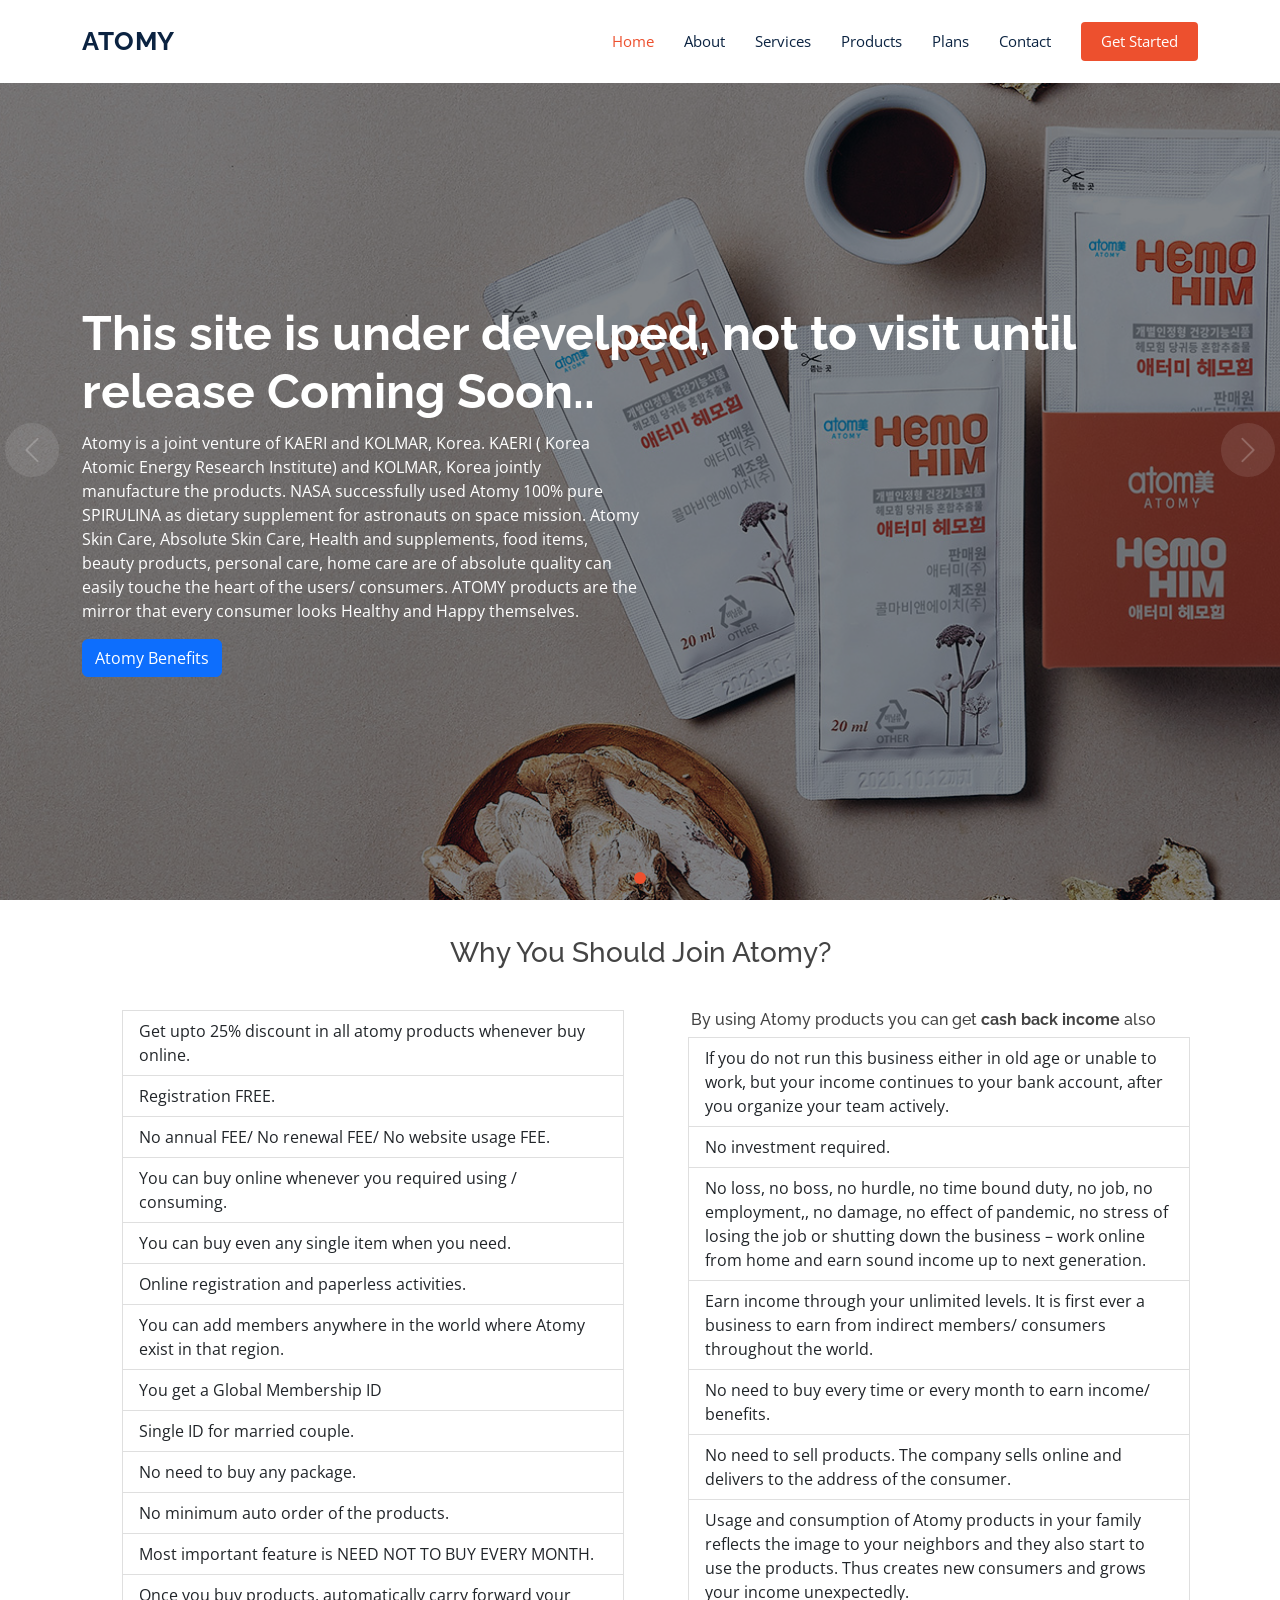
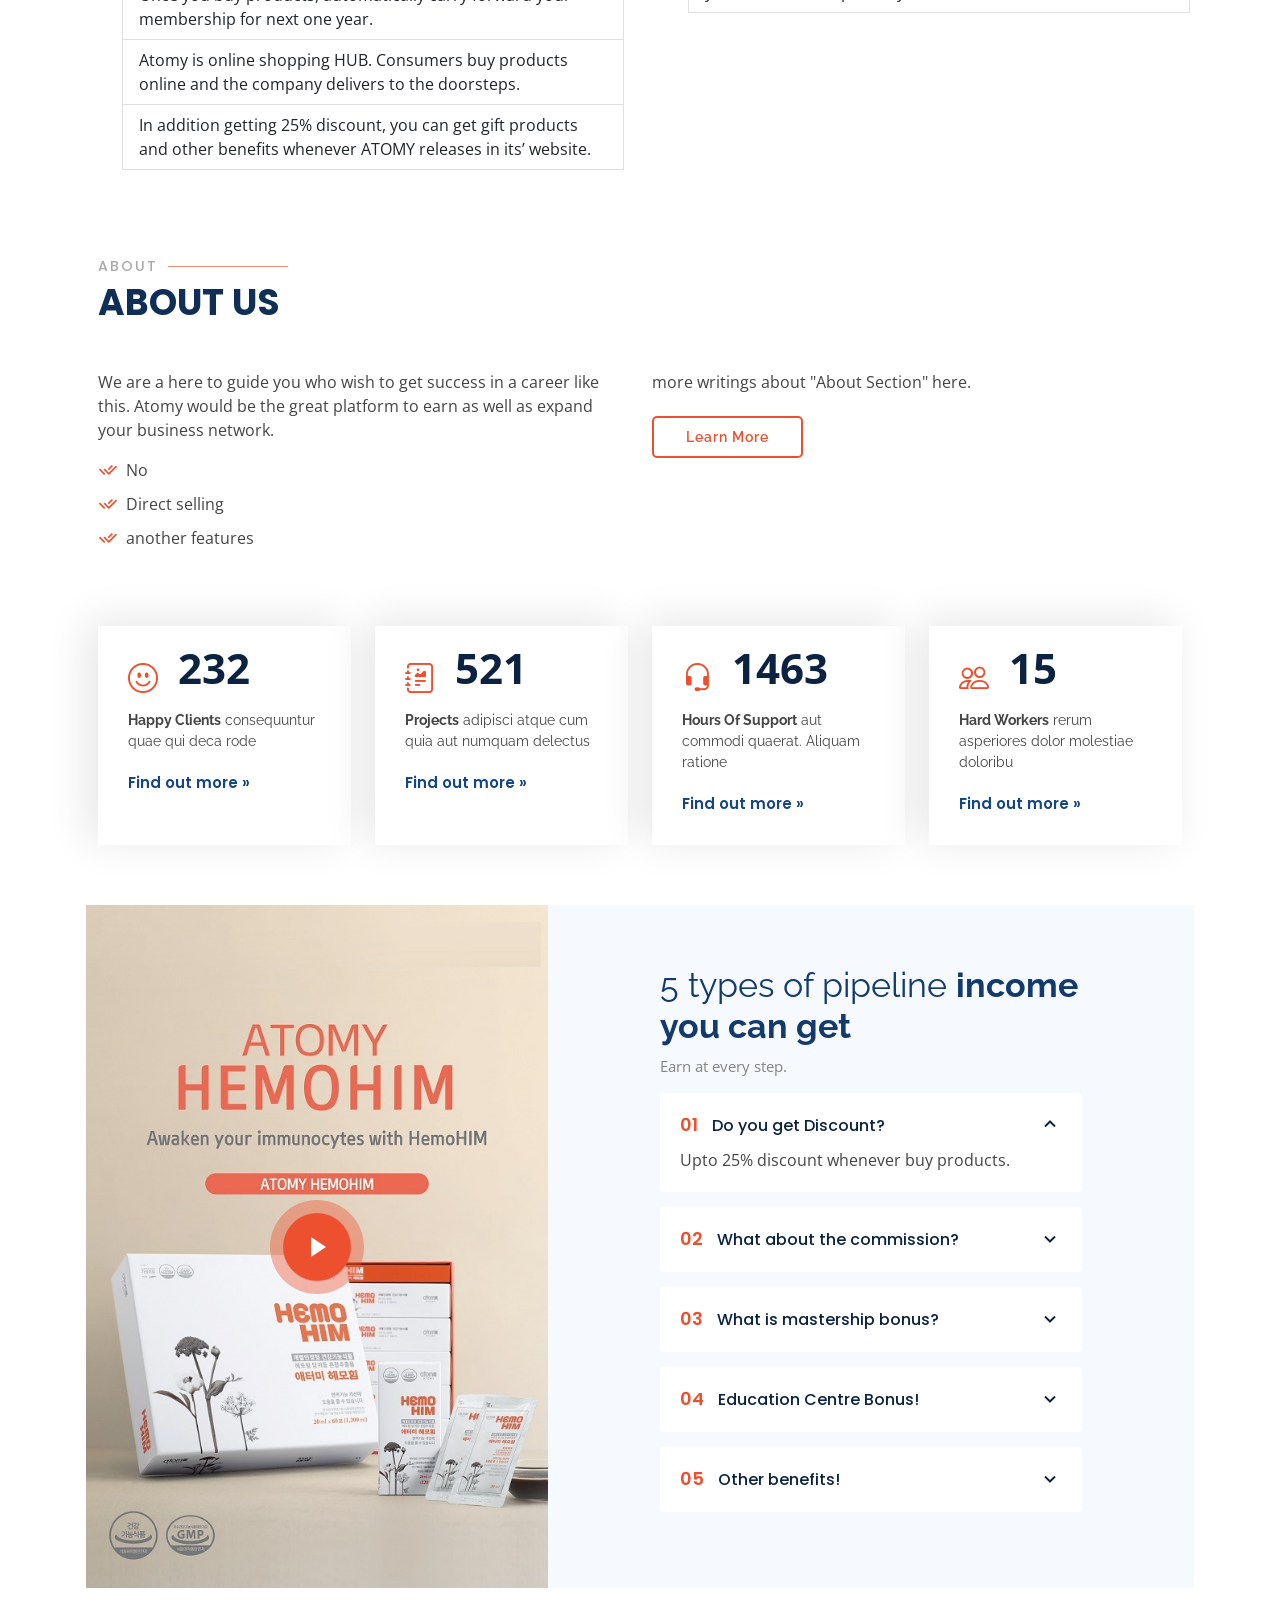
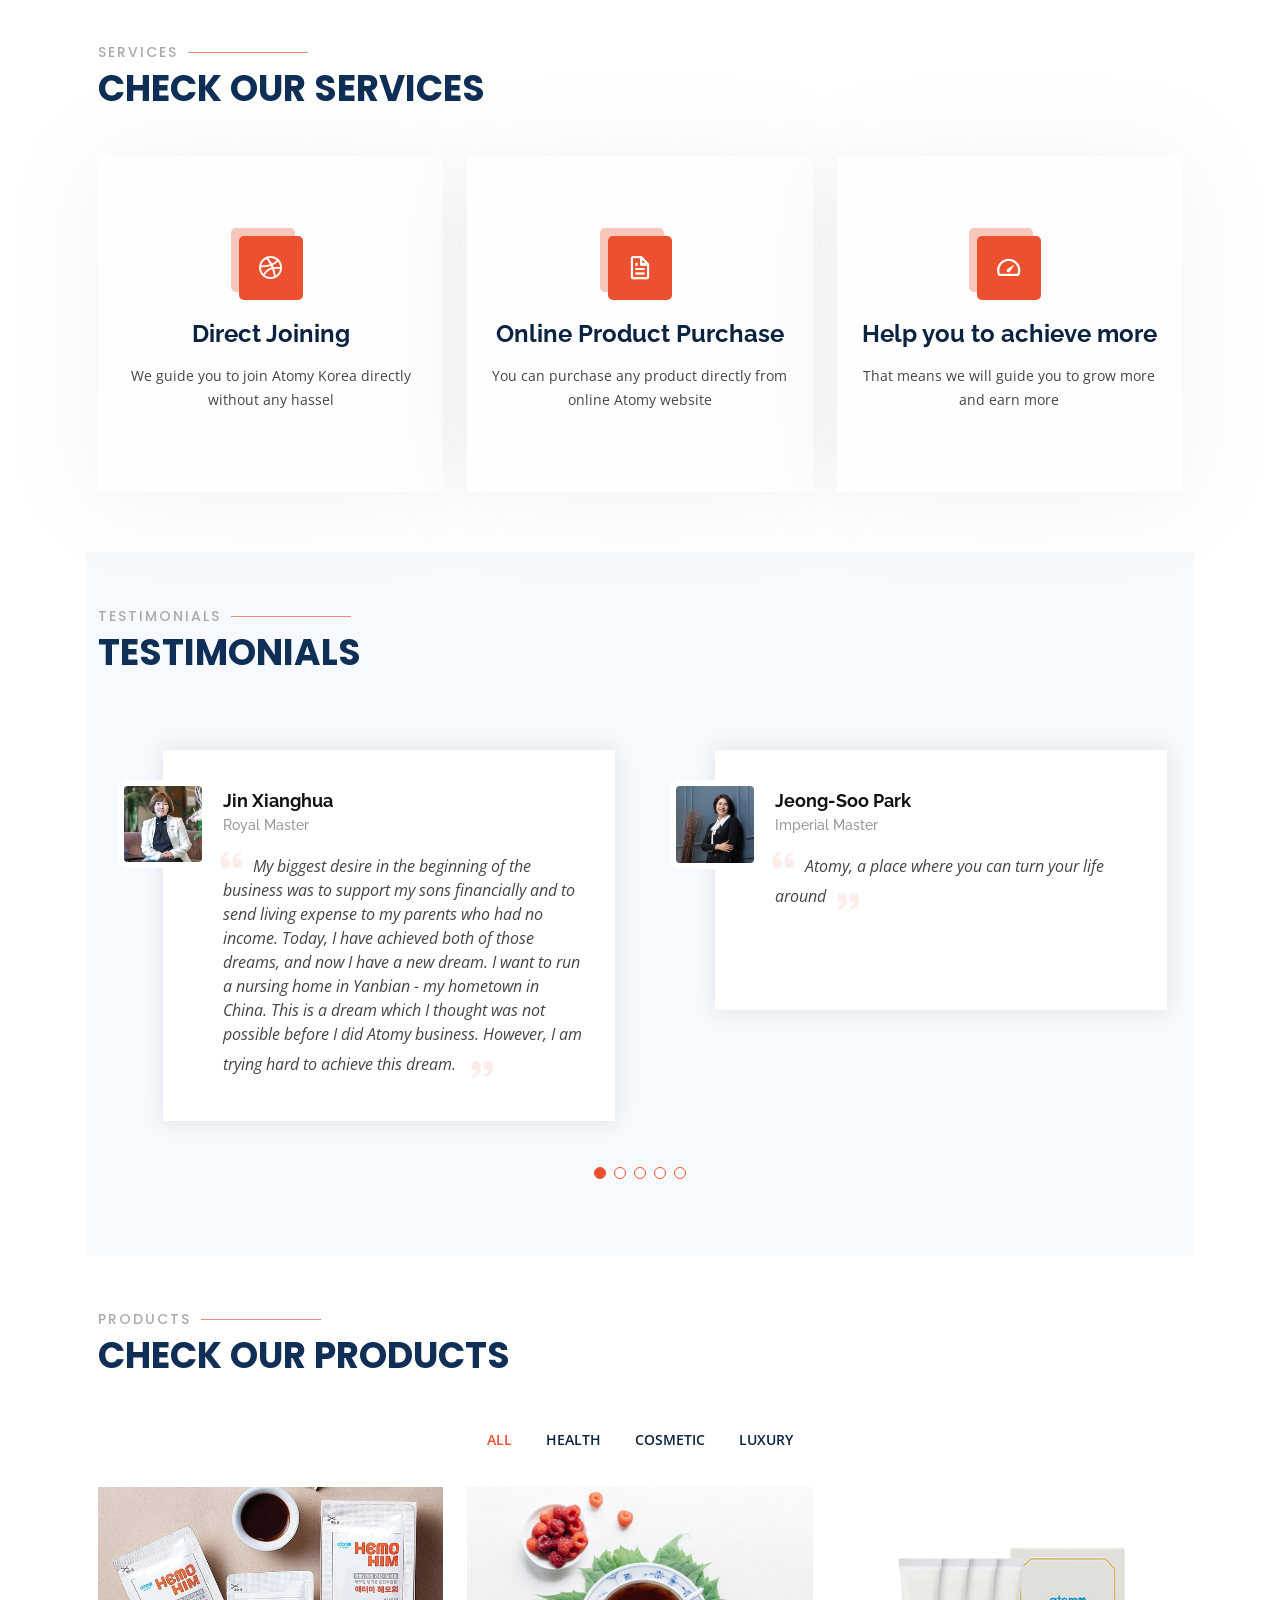
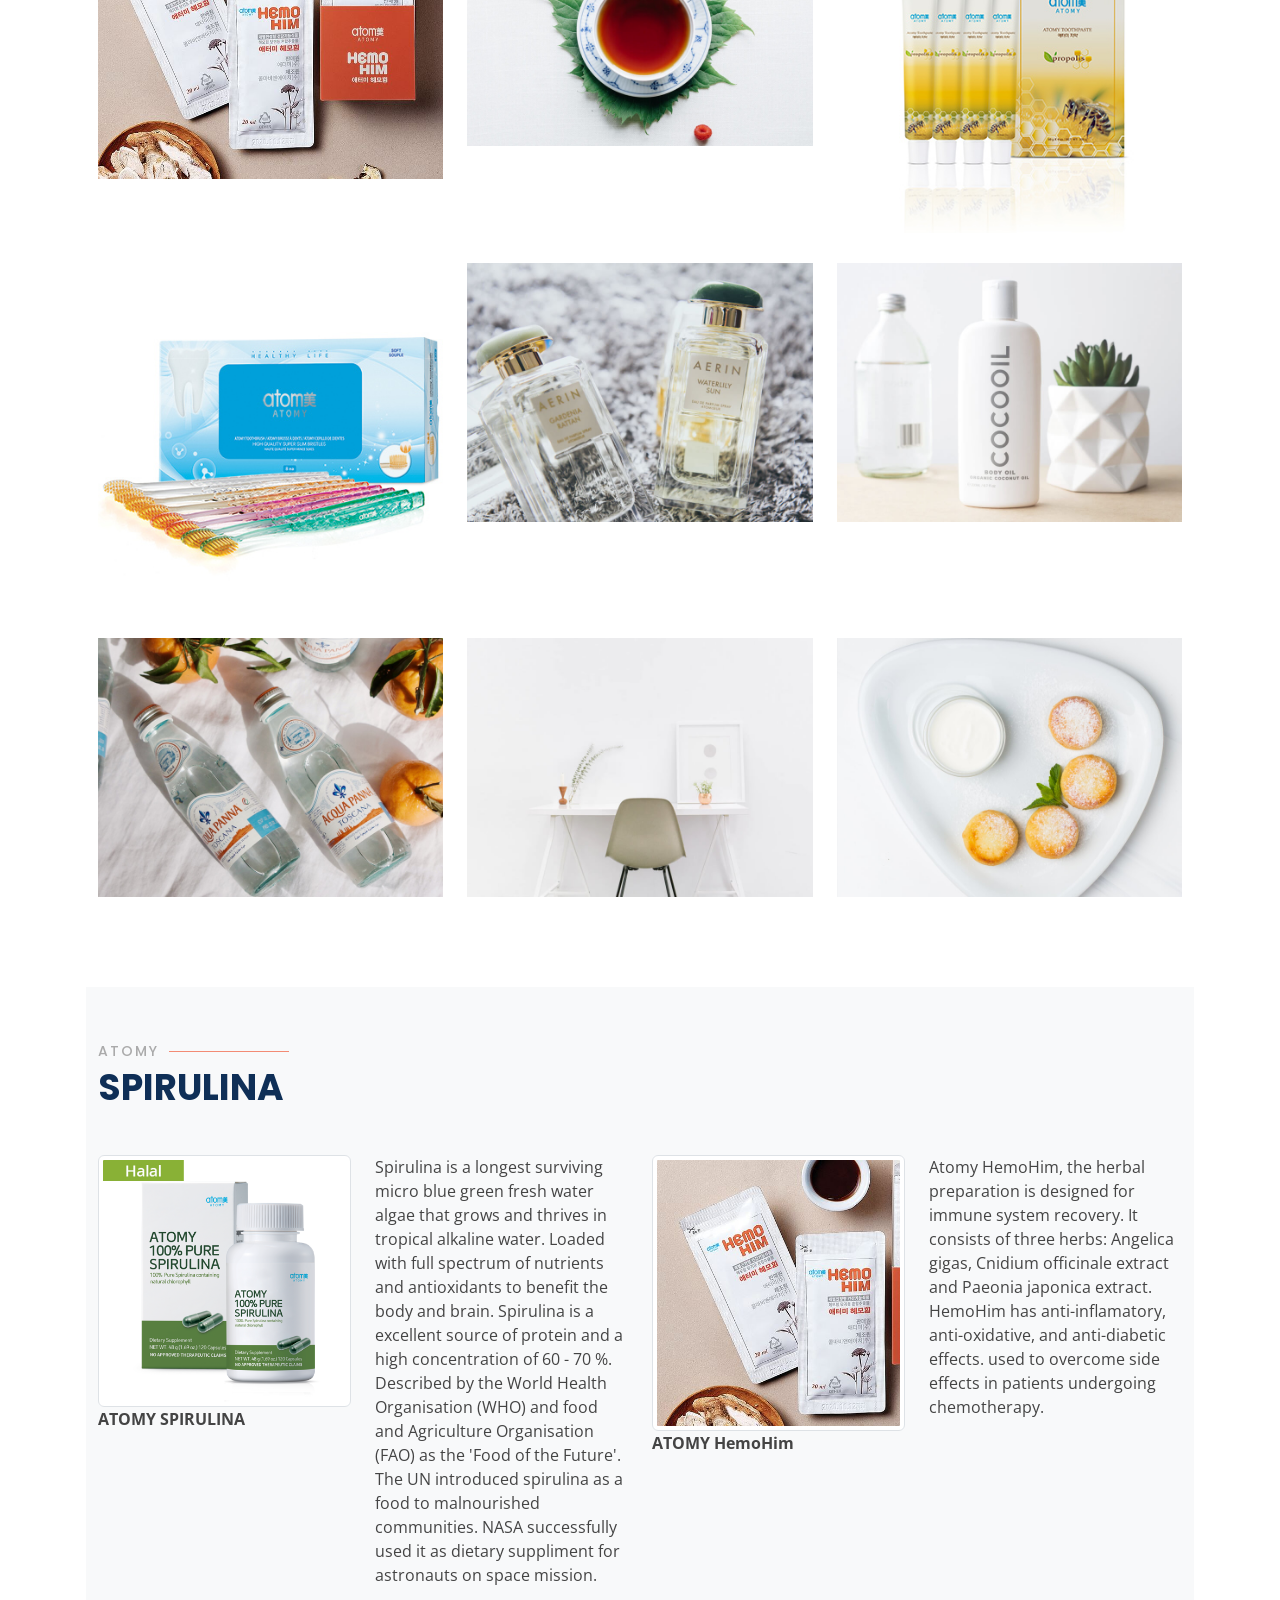
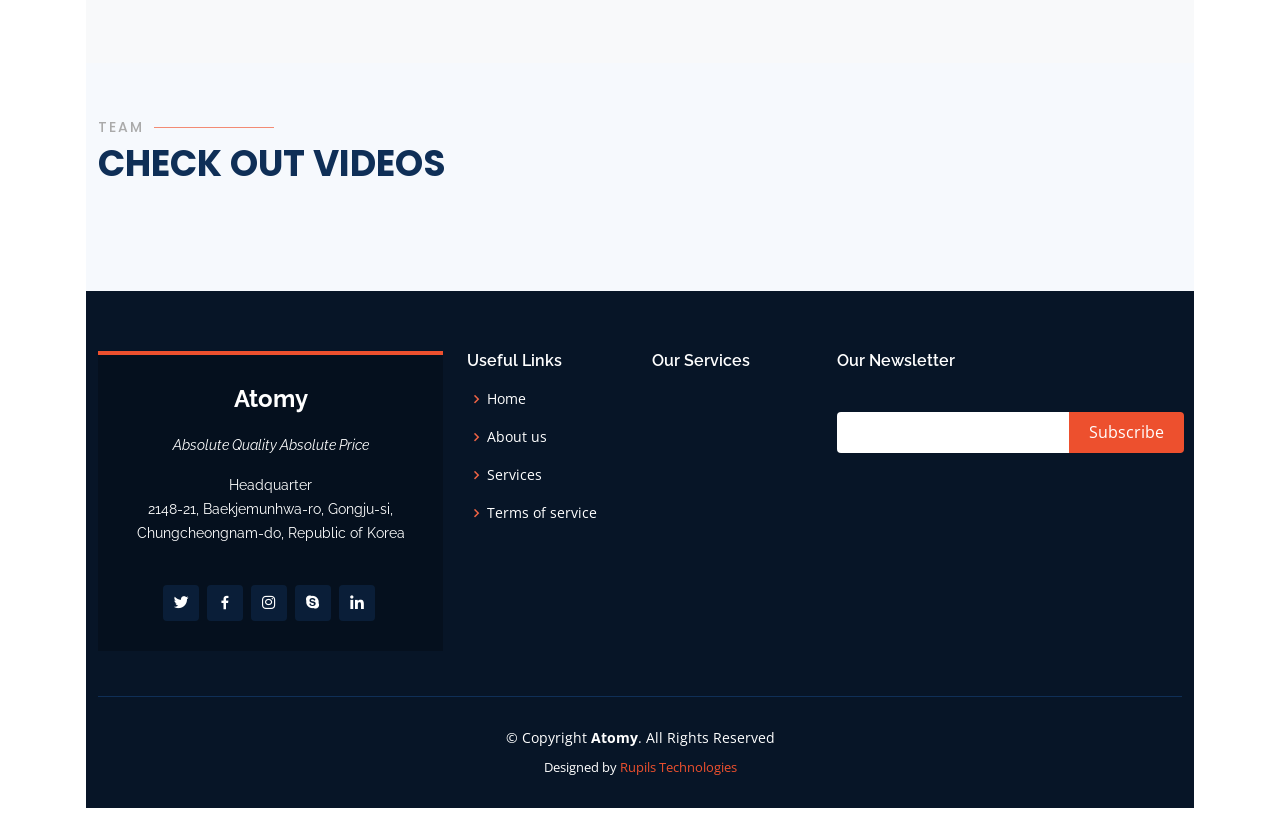
<file: index.html>
<!DOCTYPE html>
<html lang="en">

<head>
  <meta charset="utf-8">
  <meta content="width=device-width, initial-scale=1.0" name="viewport">

  <title>Atomy Korea</title>
  <meta content="" name="description">
  <meta content="" name="keywords">

  <!-- Favicons -->
  <link href="assets/img/favicon.png" rel="icon">
  <link href="assets/img/apple-touch-icon.png" rel="apple-touch-icon">

  <!-- Google Fonts -->
  <link href="https://fonts.googleapis.com/css?family=Open+Sans:300,300i,400,400i,600,600i,700,700i|Raleway:300,300i,400,400i,500,500i,600,600i,700,700i|Poppins:300,300i,400,400i,500,500i,600,600i,700,700i" rel="stylesheet">

  <!-- Vendor CSS Files -->
  <link href="assets/vendor/animate.css/animate.min.css" rel="stylesheet">
  <link href="assets/vendor/aos/aos.css" rel="stylesheet">
  <link href="assets/vendor/bootstrap/css/bootstrap.min.css" rel="stylesheet">
  <link href="assets/vendor/bootstrap-icons/bootstrap-icons.css" rel="stylesheet">
  <link href="assets/vendor/boxicons/css/boxicons.min.css" rel="stylesheet">
  <link href="assets/vendor/glightbox/css/glightbox.min.css" rel="stylesheet">
  <link href="assets/vendor/remixicon/remixicon.css" rel="stylesheet">
  <link href="assets/vendor/swiper/swiper-bundle.min.css" rel="stylesheet">

  <!-- Template Main CSS File -->
  <link href="assets/css/style.css" rel="stylesheet">

  <!-- =======================================================
  * Template Name: Multi - v4.9.1
  * Template URL: https://bootstrapmade.com/multi-responsive-bootstrap-template/
  * Author: BootstrapMade.com
  * License: https://bootstrapmade.com/license/
  ======================================================== -->
</head>

<body>

  <!-- ======= Header ======= -->
  <header id="header" class="fixed-top">
    <div class="container d-flex align-items-center justify-content-between">

      <h1 class="logo"><a href="index.html">Atomy</a></h1>
      <!-- Uncomment below if you prefer to use an image logo -->
      <!-- <a href="index.html" class="logo"><img src="assets/img/logo.png" alt="" class="img-fluid"></a>-->

      <nav id="navbar" class="navbar">
        <ul>
          <li><a class="nav-link scrollto active" href="#hero">Home</a></li>
          <li><a class="nav-link scrollto" href="#about">About</a></li>
          <li><a class="nav-link scrollto" href="#services">Services</a></li>
          <li><a class="nav-link scrollto " href="#products">Products</a></li>
          <li><a class="nav-link scrollto " href="#products">Plans</a></li>
          
          <!-- <li><a class="nav-link scrollto" href="#team">Team</a></li> -->
          <!-- <li class="dropdown"><a href="#"><span>Drop Down</span> <i class="bi bi-chevron-down"></i></a>
            <ul>
              <li><a href="#">Drop Down 1</a></li>
              <li class="dropdown"><a href="#"><span>Deep Drop Down</span> <i class="bi bi-chevron-right"></i></a>
                <ul>
                  <li><a href="#">Deep Drop Down 1</a></li>
                  <li><a href="#">Deep Drop Down 2</a></li>
                  <li><a href="#">Deep Drop Down 3</a></li>
                  <li><a href="#">Deep Drop Down 4</a></li>
                  <li><a href="#">Deep Drop Down 5</a></li>
                </ul>
              </li>
              <li><a href="#">Drop Down 2</a></li>
              <li><a href="#">Drop Down 3</a></li>
              <li><a href="#">Drop Down 4</a></li>
            </ul>
          </li> -->
          <li><a class="nav-link scrollto" href="#contact">Contact</a></li>
          <li><a class="getstarted scrollto" href="#about">Get Started</a></li>
        </ul>
        <i class="bi bi-list mobile-nav-toggle"></i>
      </nav><!-- .navbar -->

    </div>
  </header><!-- End Header -->

  <!-- ======= Hero Section ======= -->
  <section id="hero">
    <div id="heroCarousel" data-bs-interval="5000" class="carousel slide carousel-fade" data-bs-ride="carousel">

      <ol class="carousel-indicators" id="hero-carousel-indicators"></ol>

      <div class="carousel-inner" role="listbox">

        <!-- Slide 1 -->
        <div class="carousel-item active" style="background-image: url(assets/img/slide/slide-1.jpg)">
          <div class="carousel-container">
            <div class="container">
              <h2 class="animate__animated animate__fadeInDown">This site is under develped, not to visit until release <span>Coming Soon..</span></h2>
              <p class="animate__animated animate__fadeInUp">Atomy is a joint venture of KAERI  and KOLMAR, Korea. KAERI ( Korea Atomic Energy Research Institute) and KOLMAR, Korea jointly manufacture the products. NASA successfully used Atomy 100% pure SPIRULINA as dietary supplement for astronauts on space mission. Atomy  Skin Care, Absolute Skin Care, Health and supplements, food items, beauty products, personal care, home care are of absolute  quality can easily touche the heart of the users/ consumers. ATOMY products are the mirror that every consumer looks Healthy and  Happy themselves.</p>
              <!-- <a href="#about" class="btn-get-started animate__animated animate__fadeInUp scrollto">Read More</a> -->
              <button type="button" class="btn btn-primary" data-toggle="modal" data-target="#exampleModalLong">
                Atomy Benefits
              </button>
            </div>
          </div>
        </div>

        
        <!-- Slide 2 -->
        <!-- <div class="carousel-item" style="background-image: url(assets/img/slide/slide-2.jpg)">
          <div class="carousel-container">
            <div class="container">
              <h2 class="animate__animated animate__fadeInDown">Lorem Ipsum Dolor</h2>
              <p class="animate__animated animate__fadeInUp">Ut velit est quam dolor ad a aliquid qui aliquid. Sequi ea ut et est quaerat sequi nihil ut aliquam. Occaecati alias dolorem mollitia ut. Similique ea voluptatem. Esse doloremque accusamus repellendus deleniti vel. Minus et tempore modi architecto.</p>
              <a href="#about" class="btn-get-started animate__animated animate__fadeInUp scrollto">Read More</a>
            </div>
          </div>
        </div> -->

        <!-- Slide 3 -->
        <!-- <div class="carousel-item" style="background-image: url(assets/img/slide/slide-3.jpg)">
          <div class="carousel-container">
            <div class="container">
              <h2 class="animate__animated animate__fadeInDown">Sequi ea ut et est quaerat</h2>
              <p class="animate__animated animate__fadeInUp">Ut velit est quam dolor ad a aliquid qui aliquid. Sequi ea ut et est quaerat sequi nihil ut aliquam. Occaecati alias dolorem mollitia ut. Similique ea voluptatem. Esse doloremque accusamus repellendus deleniti vel. Minus et tempore modi architecto.</p>
              <a href="#about" class="btn-get-started animate__animated animate__fadeInUp scrollto">Read More</a>
              <button type="button" class="btn btn-primary" data-toggle="modal" data-target="#exampleModalLong">
                Launch demo modal
              </button>
            </div>
          </div>
        </div> -->

      </div>

      <a class="carousel-control-prev" href="#heroCarousel" role="button" data-bs-slide="prev">
        <span class="carousel-control-prev-icon bi bi-chevron-left" aria-hidden="true"></span>
      </a>

      <a class="carousel-control-next" href="#heroCarousel" role="button" data-bs-slide="next">
        <span class="carousel-control-next-icon bi bi-chevron-right" aria-hidden="true"></span>
      </a>

    </div>
  </section><!-- End Hero -->

<!-- Modal Section -->
<!-- Button trigger modal -->


<!-- Modal -->

  <div class="container mt-1 p-3">
    <h3 class="mt-3 text-center">
      Why You Should Join Atomy?
    </h3>
    <div class="row" >
      <div class="col-sm mt-3  p-3 list-group">
      
        <ol>
          <li class="list-group-item">Get upto 25% discount in all atomy products whenever buy online.</li>
          <li class="list-group-item">Registration FREE.</li>
          <li class="list-group-item">No annual  FEE/ No renewal  FEE/ No website usage FEE.</li>
          <li class="list-group-item">You can buy online whenever you required using / consuming.</li>
          <li class="list-group-item">You can buy even any single item when you need.</li>
          <li class="list-group-item">Online registration and paperless activities.</li>
          <li class="list-group-item">You can add members anywhere in the world where Atomy exist in that region.</li>
          <li class="list-group-item">You get a Global Membership  ID</li>
          <li class="list-group-item">Single ID for married couple.</li>
          <li class="list-group-item">No need to buy any package.</li>
          <li class="list-group-item">No minimum auto order of the products.</li>
          <li class="list-group-item">Most important feature is NEED NOT TO BUY EVERY MONTH.</li>
          <li class="list-group-item">Once you buy products, automatically carry forward your membership for next one year.</li>
          <li class="list-group-item">Atomy is online shopping HUB. Consumers buy  products  online and the company delivers to the doorsteps.</li>
          <li class="list-group-item">In  addition  getting 25% discount, you  can get gift products and other benefits whenever ATOMY releases in its’ website.</li>
    
        </ol>
      </div>

      <div class="col-sm mt-3  p-3 list-group">
        <h6 class="text-center">By using Atomy products you can get <b>cash back income</b> also</h6>
        <ol>
        <li class="list-group-item">If you do not run this business either in old age or unable to work, but your income continues to your bank account, after you organize your team actively.</li>
        <li class="list-group-item">No investment required.</li>
        <li class="list-group-item">No loss, no boss, no hurdle, no time bound duty, no job, no employment,, no damage, no effect of pandemic, no stress of losing the job or shutting down the business – work online from home and earn sound income up to next generation.</li>
        <li class="list-group-item">Earn income through your unlimited levels. It is first ever a business to earn from indirect members/ consumers throughout the world.</li>
        <li class="list-group-item">No need to buy every time or every month to earn income/ benefits.</li>
        <li class="list-group-item">No need to sell products. The company sells online and delivers to the address of the consumer.</li>
        <li class="list-group-item">Usage and consumption of Atomy products in your family reflects the image to your neighbors and they also start to use the products. Thus creates new consumers and grows your income unexpectedly. </li>
      </ol>
      <div class="row d-flex justify-content-center px-5">
        <div class="col-sm">
          <!-- <a href="file/CompensationPlan.pdf">DOWNLOAD 👉 <strong><u>Compansation Plan (English) </u> </strong></a> -->
        </div>
        <div class="col-sm">
          <!-- <a href="file/businessplan.pdf">DOWNLOAD 👉 <strong>Business Plan (Hindi) </strong></a> -->
        </div>

      </div>  
  

    </div>    
  </div>

  <main id="main">

    <!-- ======= About Section ======= -->
    <section id="about" class="about">
      <div class="container" data-aos="fade-up">

        <div class="section-title">
          <h2>About</h2>
          <p>About Us</p>
        </div>

        <div class="row content">
          <div class="col-lg-6">
            <p>
              We are a here to guide you who wish to get success in a career like this. Atomy would be the great platform to earn as well as expand your business network.
            </p>
            <ul>
              <li><i class="ri-check-double-line"></i> No </li>
              <li><i class="ri-check-double-line"></i> Direct selling</li>
              <li><i class="ri-check-double-line"></i> another features</li>
            </ul>
          </div>
          <div class="col-lg-6 pt-4 pt-lg-0">
            <p>
              more writings about "About Section" here.
            </p>
            <a href="#" class="btn-learn-more">Learn More</a>
          </div>
        </div>

      </div>
    </section><!-- End About Section -->

    <!-- ======= Counts Section ======= -->
    <section id="counts" class="counts">
      <div class="container" data-aos="fade-up">

        <div class="row no-gutters">

          <div class="col-lg-3 col-md-6 d-md-flex align-items-md-stretch">
            <div class="count-box">
              <i class="bi bi-emoji-smile"></i>
              <span data-purecounter-start="0" data-purecounter-end="232" data-purecounter-duration="1" class="purecounter"></span>
              <p><strong>Happy Clients</strong> consequuntur quae qui deca rode</p>
              <a href="#">Find out more &raquo;</a>
            </div>
          </div>

          <div class="col-lg-3 col-md-6 d-md-flex align-items-md-stretch">
            <div class="count-box">
              <i class="bi bi-journal-richtext"></i>
              <span data-purecounter-start="0" data-purecounter-end="521" data-purecounter-duration="1" class="purecounter"></span>
              <p><strong>Projects</strong> adipisci atque cum quia aut numquam delectus</p>
              <a href="#">Find out more &raquo;</a>
            </div>
          </div>

          <div class="col-lg-3 col-md-6 d-md-flex align-items-md-stretch">
            <div class="count-box">
              <i class="bi bi-headset"></i>
              <span data-purecounter-start="0" data-purecounter-end="1463" data-purecounter-duration="1" class="purecounter"></span>
              <p><strong>Hours Of Support</strong> aut commodi quaerat. Aliquam ratione</p>
              <a href="#">Find out more &raquo;</a>
            </div>
          </div>

          <div class="col-lg-3 col-md-6 d-md-flex align-items-md-stretch">
            <div class="count-box">
              <i class="bi bi-people"></i>
              <span data-purecounter-start="0" data-purecounter-end="15" data-purecounter-duration="1" class="purecounter"></span>
              <p><strong>Hard Workers</strong> rerum asperiores dolor molestiae doloribu</p>
              <a href="#">Find out more &raquo;</a>
            </div>
          </div>

        </div>

      </div>
    </section><!-- End Counts Section -->

    <!-- ======= Why Us Section ======= -->
    <section id="why-us" class="why-us section-bg">
      <div class="container-fluid" data-aos="fade-up">

        <div class="row">

          <div class="col-lg-5 align-items-stretch video-box" style='background-image: url("assets/img/why-us.jpg");' data-aos="zoom-in" data-aos-delay="100">
            <a href="http://atomykorea.co" class="venobox play-btn mb-4" data-vbtype="video" data-autoplay="true"></a>
          </div>

          <div class="col-lg-7 d-flex flex-column justify-content-center align-items-stretch">

            <div class="content">
              <h3>5 types of pipeline <strong>income you can get</strong></h3>
              <p>
                Earn at every step.
              </p>
            </div>

            <div class="accordion-list">
              <ul>
                <li>
                  <a data-bs-toggle="collapse" class="collapse" data-bs-target="#accordion-list-1"><span>01</span> Do you get Discount? <i class="bx bx-chevron-down icon-show"></i><i class="bx bx-chevron-up icon-close"></i></a>
                  <div id="accordion-list-1" class="collapse show" data-bs-parent=".accordion-list">
                    <p>
                      Upto 25% discount  whenever buy products.
                    </p>
                  </div>
                </li>

                <li>
                  <a data-bs-toggle="collapse" data-bs-target="#accordion-list-2" class="collapsed"><span>02</span> What about the commission? <i class="bx bx-chevron-down icon-show"></i><i class="bx bx-chevron-up icon-close"></i></a>
                  <div id="accordion-list-2" class="collapse" data-bs-parent=".accordion-list">
                    <p>
                      General commission 44% on daily basis credits into bank account directly in every Tuesday.
                    </p>
                  </div>
                </li>

                <li>
                  <a data-bs-toggle="collapse" data-bs-target="#accordion-list-3" class="collapsed"><span>03</span> What is mastership bonus? <i class="bx bx-chevron-down icon-show"></i><i class="bx bx-chevron-up icon-close"></i></a>
                  <div id="accordion-list-3" class="collapse" data-bs-parent=".accordion-list">
                    <p>
                      20% mastership bonus credits into bank twice a month ( 1st to 15th and 16th to end of that month)
                    </p>
                  </div>
                </li>
                <li>
                  <a data-bs-toggle="collapse" data-bs-target="#accordion-list-3" class="collapsed"><span>04</span> Education Centre Bonus! <i class="bx bx-chevron-down icon-show"></i><i class="bx bx-chevron-up icon-close"></i></a>
                  <div id="accordion-list-3" class="collapse" data-bs-parent=".accordion-list">
                    <p>
                      6% of Total PV of the Company is distributed to all eligible Education Centres as education centre commission.
                    </p>
                  </div>
                </li>
                <li>
                  <a data-bs-toggle="collapse" data-bs-target="#accordion-list-3" class="collapsed"><span>05</span> Other benefits! <i class="bx bx-chevron-down icon-show"></i><i class="bx bx-chevron-up icon-close"></i></a>
                  <div id="accordion-list-3" class="collapse" data-bs-parent=".accordion-list">
                    <p>
                      One time incentive ( Free products package, laptop, tablet, Computer,cash reward, foreign tour package for self and family members, luxurious car etc) on each master rank promotion.
                    </p>
                  </div>
                </li>

              </ul>
            </div>

          </div>

        </div>

      </div>
    </section><!-- End Why Us Section -->

    <!-- ======= Services Section ======= -->
    <section id="services" class="services">
      <div class="container" data-aos="fade-up">

        <div class="section-title">
          <h2>Services</h2>
          <p>Check our Services</p>
        </div>

        <div class="row">
          <div class="col-lg-4 col-md-6 d-flex align-items-stretch" data-aos="zoom-in" data-aos-delay="100">
            <div class="icon-box">
              <div class="icon"><i class="bx bxl-dribbble"></i></div>
              <h4><a href="">Direct Joining</a></h4>
              <p>We guide you to join Atomy Korea directly without any hassel</p>
            </div>
          </div>

          <div class="col-lg-4 col-md-6 d-flex align-items-stretch mt-4 mt-md-0" data-aos="zoom-in" data-aos-delay="200">
            <div class="icon-box">
              <div class="icon"><i class="bx bx-file"></i></div>
              <h4><a href="">Online Product Purchase</a></h4>
              <p>You can purchase any product directly from online Atomy website</p>
            </div>
          </div>

          <div class="col-lg-4 col-md-6 d-flex align-items-stretch mt-4 mt-lg-0" data-aos="zoom-in" data-aos-delay="300">
            <div class="icon-box">
              <div class="icon"><i class="bx bx-tachometer"></i></div>
              <h4><a href="">Help you to achieve more</a></h4>
              <p>That means we will guide you to grow more and earn more</p>
            </div>
          </div>

          <!-- <div class="col-lg-4 col-md-6 d-flex align-items-stretch mt-4" data-aos="zoom-in" data-aos-delay="100">
            <div class="icon-box">
              <div class="icon"><i class="bx bx-world"></i></div>
              <h4><a href="">Nemo Enim</a></h4>
              <p>At vero eos et accusamus et iusto odio dignissimos ducimus qui blanditiis</p>
            </div>
          </div>

          <div class="col-lg-4 col-md-6 d-flex align-items-stretch mt-4" data-aos="zoom-in" data-aos-delay="200">
            <div class="icon-box">
              <div class="icon"><i class="bx bx-slideshow"></i></div>
              <h4><a href="">Dele cardo</a></h4>
              <p>Quis consequatur saepe eligendi voluptatem consequatur dolor consequuntur</p>
            </div>
          </div>

          <div class="col-lg-4 col-md-6 d-flex align-items-stretch mt-4" data-aos="zoom-in" data-aos-delay="300">
            <div class="icon-box">
              <div class="icon"><i class="bx bx-arch"></i></div>
              <h4><a href="">Divera don</a></h4>
              <p>Modi nostrum vel laborum. Porro fugit error sit minus sapiente sit aspernatur</p>
            </div>
          </div> -->

        </div>

      </div>
    </section><!-- End Services Section -->


    <!-- <section id="services" class="services">
      <div class="container" data-aos="fade-up">

        <div class="row">

          <div class="section-title">
            <h2>Whatsapp Connect</h2>
            <button onclick="location.href='https://wa.me/7002502343?text=Hi'" type="button">WHATSAPPP</button>
          </div>

          <div class="section-title">

            <h5>Join Atomy Here</h5>
            <button onclick="location.href='https://atomykorea.co/joinatomy.html'" type="button">JOIN</button>
          </div>
        </div>
      </div>
    </section> -->


    <!-- ======= Testimonials Section ======= -->
    <section id="testimonials" class="testimonials section-bg">
      <div class="container" data-aos="fade-up">

        <div class="section-title">
          <h2>Testimonials</h2>
          <p>Testimonials</p>
        </div>

        <div class="testimonials-slider swiper" data-aos="fade-up" data-aos-delay="100">
          <div class="swiper-wrapper">

            <div class="swiper-slide">
              <div class="testimonial-wrap">
                <div class="testimonial-item">
                  <img src="assets/img/testimonials/testimonials-1.jpg" class="testimonial-img" alt="">
                  <h3>Jin Xianghua</h3>
                  <h4>Royal Master</h4>
                  <p>
                    <i class="bx bxs-quote-alt-left quote-icon-left"></i>
                    My biggest desire in the beginning of the business was to support my sons financially and to send living expense to my parents who had no income. Today, I have achieved both of those dreams, and now I have a new dream. I want to run a nursing home in Yanbian - my hometown in China. This is a dream which I thought was not possible before I did Atomy business. However, I am trying hard to achieve this dream. 
                    <i class="bx bxs-quote-alt-right quote-icon-right"></i>
                  </p>
                </div>
              </div>
            </div><!-- End testimonial item -->

            <div class="swiper-slide">
              <div class="testimonial-wrap">
                <div class="testimonial-item">
                  <img src="assets/img/testimonials/testimonials-2.jpg" class="testimonial-img" alt="">
                  <h3>Jeong-Soo Park</h3>
                  <h4>Imperial Master</h4>
                  <p>
                    <i class="bx bxs-quote-alt-left quote-icon-left"></i>
                      Atomy, a place where you can turn your life around
                    <i class="bx bxs-quote-alt-right quote-icon-right"></i>
                  </p>
                </div>
              </div>
            </div><!-- End testimonial item -->

            <div class="swiper-slide">
              <div class="testimonial-wrap">
                <div class="testimonial-item">
                  <img src="assets/img/testimonials/testimonials-3.jpg" class="testimonial-img" alt="">
                  <h3>Jena Karlis</h3>
                  <h4>Store Owner</h4>
                  <p>
                    <i class="bx bxs-quote-alt-left quote-icon-left"></i>
                    Enim nisi quem export duis labore cillum quae magna enim sint quorum nulla quem veniam duis minim tempor labore quem eram duis noster aute amet eram fore quis sint minim.
                    <i class="bx bxs-quote-alt-right quote-icon-right"></i>
                  </p>
                </div>
              </div>
            </div><!-- End testimonial item -->

            <div class="swiper-slide">
              <div class="testimonial-wrap">
                <div class="testimonial-item">
                  <img src="assets/img/testimonials/testimonials-4.jpg" class="testimonial-img" alt="">
                  <h3>Matt Brandon</h3>
                  <h4>Freelancer</h4>
                  <p>
                    <i class="bx bxs-quote-alt-left quote-icon-left"></i>
                    Fugiat enim eram quae cillum dolore dolor amet nulla culpa multos export minim fugiat minim velit minim dolor enim duis veniam ipsum anim magna sunt elit fore quem dolore labore illum veniam.
                    <i class="bx bxs-quote-alt-right quote-icon-right"></i>
                  </p>
                </div>
              </div>
            </div><!-- End testimonial item -->

            <div class="swiper-slide">
              <div class="testimonial-wrap">
                <div class="testimonial-item">
                  <img src="assets/img/testimonials/testimonials-5.jpg" class="testimonial-img" alt="">
                  <h3>John Larson</h3>
                  <h4>Entrepreneur</h4>
                  <p>
                    <i class="bx bxs-quote-alt-left quote-icon-left"></i>
                    Quis quorum aliqua sint quem legam fore sunt eram irure aliqua veniam tempor noster veniam enim culpa labore duis sunt culpa nulla illum cillum fugiat legam esse veniam culpa fore nisi cillum quid.
                    <i class="bx bxs-quote-alt-right quote-icon-right"></i>
                  </p>
                </div>
              </div>
            </div><!-- End testimonial item -->

          </div>
          <div class="swiper-pagination"></div>
        </div>

      </div>
    </section><!-- End Testimonials Section -->

    <!-- ======= Cta Section ======= -->
    <!-- <section id="cta" class="cta">
      <div class="container" data-aos="zoom-in">

        <div class="text-center">
          <h3>Call To Action</h3>
          <p> Duis aute irure dolor in reprehenderit in voluptate velit esse cillum dolore eu fugiat nulla pariatur. Excepteur sint occaecat cupidatat non proident, sunt in culpa qui officia deserunt mollit anim id est laborum.</p>
          <a class="cta-btn" href="#">Call To Action</a>
        </div>

      </div>
    </section>End Cta Section -->

    <!-- ======= Portfolio Section ======= -->
    <section id="products" class="portfolio">
      <div class="container" data-aos="fade-up">

        <div class="section-title">
          <h2>Products</h2>
          <p>Check our Products</p>
        </div>

        <div class="row" data-aos="fade-up" data-aos-delay="100">
          <div class="col-lg-12 d-flex justify-content-center">
            <ul id="portfolio-flters">
              <li data-filter="*" class="filter-active">All</li>
              <li data-filter=".filter-app">Health</li>
              <li data-filter=".filter-card">Cosmetic</li>
              <li data-filter=".filter-web">Luxury</li>
            </ul>
          </div>
        </div>

        <div class="row portfolio-container" data-aos="fade-up" data-aos-delay="200">

          <div class="col-lg-4 col-md-6 portfolio-item filter-app">
            <img src="assets/img/portfolio/portfolio-1.jpg" class="img-fluid" alt="">
            <div class="portfolio-info">
              <h4>App 1</h4>
              <p>App</p>
              <a href="assets/img/portfolio/portfolio-1.jpg" data-gallery="portfolioGallery" class="portfolio-lightbox preview-link" title="App 1"><i class="bx bx-plus"></i></a>
              <a href="portfolio-details.html" class="details-link" title="More Details"><i class="bx bx-link"></i></a>
            </div>
          </div>

          <div class="col-lg-4 col-md-6 portfolio-item filter-web">
            <img src="assets/img/portfolio/portfolio-2.jpg" class="img-fluid" alt="">
            <div class="portfolio-info">
              <h4>Web 3</h4>
              <p>Web</p>
              <a href="assets/img/portfolio/portfolio-2.jpg" data-gallery="portfolioGallery" class="portfolio-lightbox preview-link" title="Web 3"><i class="bx bx-plus"></i></a>
              <a href="portfolio-details.html" class="details-link" title="More Details"><i class="bx bx-link"></i></a>
            </div>
          </div>

          <div class="col-lg-4 col-md-6 portfolio-item filter-app">
            <img src="assets/img/portfolio/portfolio-3.jpg" class="img-fluid" alt="">
            <div class="portfolio-info">
              <h4>App 2</h4>
              <p>App</p>
              <a href="assets/img/portfolio/portfolio-3.jpg" data-gallery="portfolioGallery" class="portfolio-lightbox preview-link" title="App 2"><i class="bx bx-plus"></i></a>
              <a href="portfolio-details.html" class="details-link" title="More Details"><i class="bx bx-link"></i></a>
            </div>
          </div>

          <div class="col-lg-4 col-md-6 portfolio-item filter-card">
            <img src="assets/img/portfolio/portfolio-4.jpg" class="img-fluid" alt="">
            <div class="portfolio-info">
              <h4>Card 2</h4>
              <p>Card</p>
              <a href="assets/img/portfolio/portfolio-4.jpg" data-gallery="portfolioGallery" class="portfolio-lightbox preview-link" title="Card 2"><i class="bx bx-plus"></i></a>
              <a href="portfolio-details.html" class="details-link" title="More Details"><i class="bx bx-link"></i></a>
            </div>
          </div>

          <div class="col-lg-4 col-md-6 portfolio-item filter-web">
            <img src="assets/img/portfolio/portfolio-5.jpg" class="img-fluid" alt="">
            <div class="portfolio-info">
              <h4>Web 2</h4>
              <p>Web</p>
              <a href="assets/img/portfolio/portfolio-5.jpg" data-gallery="portfolioGallery" class="portfolio-lightbox preview-link" title="Web 2"><i class="bx bx-plus"></i></a>
              <a href="portfolio-details.html" class="details-link" title="More Details"><i class="bx bx-link"></i></a>
            </div>
          </div>

          <div class="col-lg-4 col-md-6 portfolio-item filter-app">
            <img src="assets/img/portfolio/portfolio-6.jpg" class="img-fluid" alt="">
            <div class="portfolio-info">
              <h4>App 3</h4>
              <p>App</p>
              <a href="assets/img/portfolio/portfolio-6.jpg" data-gallery="portfolioGallery" class="portfolio-lightbox preview-link" title="App 3"><i class="bx bx-plus"></i></a>
              <a href="portfolio-details.html" class="details-link" title="More Details"><i class="bx bx-link"></i></a>
            </div>
          </div>

          <div class="col-lg-4 col-md-6 portfolio-item filter-card">
            <img src="assets/img/portfolio/portfolio-7.jpg" class="img-fluid" alt="">
            <div class="portfolio-info">
              <h4>Card 1</h4>
              <p>Card</p>
              <a href="assets/img/portfolio/portfolio-7.jpg" data-gallery="portfolioGallery" class="portfolio-lightbox preview-link" title="Card 1"><i class="bx bx-plus"></i></a>
              <a href="portfolio-details.html" class="details-link" title="More Details"><i class="bx bx-link"></i></a>
            </div>
          </div>

          <div class="col-lg-4 col-md-6 portfolio-item filter-card">
            <img src="assets/img/portfolio/portfolio-8.jpg" class="img-fluid" alt="">
            <div class="portfolio-info">
              <h4>Card 3</h4>
              <p>Card</p>
              <a href="assets/img/portfolio/portfolio-8.jpg" data-gallery="portfolioGallery" class="portfolio-lightbox preview-link" title="Card 3"><i class="bx bx-plus"></i></a>
              <a href="portfolio-details.html" class="details-link" title="More Details"><i class="bx bx-link"></i></a>
            </div>
          </div>

          <div class="col-lg-4 col-md-6 portfolio-item filter-web">
            <img src="assets/img/portfolio/portfolio-9.jpg" class="img-fluid" alt="">
            <div class="portfolio-info">
              <h4>Web 3</h4>
              <p>Web</p>
              <a href="assets/img/portfolio/portfolio-9.jpg" data-gallery="portfolioGallery" class="portfolio-lightbox preview-link" title="Web 3"><i class="bx bx-plus"></i></a>
              <a href="portfolio-details.html" class="details-link" title="More Details"><i class="bx bx-link"></i></a>
            </div>
          </div>

        </div>

      </div>
    </section><!-- End Portfolio Section -->


    <!-- ======= Spirulina Section ======= -->

    <section id="team" class="team section-bg bg-light">
      <div class="container" data-aos="fade-up">
        <div class="section-title">
          <h2>Atomy</h2>
          <p>Spirulina</p>
        </div>

        <div class="row">

          <div class="col-xl-3 col-lg-4 col-md-6">
            <div class="embed-responsive embed-responsive-16by9">
              <picture>
                <source srcset="assets/img/spirulina.png" type="image/svg+xml">
                <img src="assets/img/spirulina.png" class="img-fluid img-thumbnail" alt="...">
              </picture>
            </div>
            <p><b>  ATOMY SPIRULINA</b></p>
          </div>
          
          <div class="col-xl-3 col-lg-4 col-md-6">
            <p>
              Spirulina is a longest surviving micro blue green fresh water algae that grows and thrives in tropical alkaline water.
              Loaded with full spectrum of nutrients and antioxidants  to benefit the body and brain. Spirulina is a excellent source of protein 
              and a high concentration of 60 - 70 %.
              Described by the World Health Organisation (WHO) and food and Agriculture Organisation (FAO) as the 'Food of the Future'.
              The UN introduced spirulina as a food to malnourished communities. NASA successfully used it as dietary suppliment for astronauts on space mission.
            </p>
          </div>

          <div class="col-xl-3 col-lg-4 col-md-6">
            <div class="embed-responsive embed-responsive-16by9">
              <picture>
                <source srcset="assets/img/HemoHim.jpg" type="image/svg+xml">
                <img src="assets/img/HemoHim.jpg" class="img-fluid img-thumbnail" alt="...">
              </picture>
            </div>
            <p><b>  ATOMY HemoHim</b></p>
          </div>
          
          <div class="col-xl-3 col-lg-4 col-md-6">
            <p>
              Atomy HemoHim, the herbal preparation is designed for immune system recovery. It consists of three herbs: Angelica  gigas, Cnidium officinale extract and Paeonia  japonica extract. 
              <br>
              HemoHim has anti-inflamatory, anti-oxidative, and anti-diabetic effects. used to overcome side effects in patients undergoing chemotherapy.
            </p>
          </div>
        </div>
      </div>


    </section>


    <!-- ======= Video Section ======= -->
    <section id="team" class="team section-bg">
      <div class="container" data-aos="fade-up">
        <div class="section-title">
          <h2>Team</h2>
          <p>Check out Videos</p>
        </div>

        <div class="row">

          <div class="col-xl-3 col-lg-4 col-md-6">
            <div class="embed-responsive embed-responsive-16by9">
              <!-- <iframe width="389" height="299" src="https://www.youtube.com/embed/MiiVl5tqpZc" title="Benefits of Atomy Pomegranate Mixed Fruit🍍🍎🍓🍇 Jelly||Reduces Darkspots,Pigmentation||Inner health" frameborder="0" allow="accelerometer; autoplay; clipboard-write; encrypted-media; gyroscope; picture-in-picture" allowfullscreen></iframe> -->
            </div>
          </div>
          <div class="col-xl-3 col-lg-4 col-md-6">
            <div class="embed-responsive embed-responsive-16by9">
              <!-- <iframe width="389" height="299" src="https://www.youtube.com/embed/bnV396L4lj0" title="ATOMY HERBAL BODY WASH# एटमी हर्बल बादी वास# হাৰবেল বডী  ওৱাচ চাবন ।" frameborder="0" allow="accelerometer; autoplay; clipboard-write; encrypted-media; gyroscope; picture-in-picture" allowfullscreen></iframe> -->
            </div>
          </div>
      </div>

    </section>




    <!-- ======= Team Section ======= -->
    <!-- <section id="team" class="team section-bg">
      <div class="container" data-aos="fade-up">

        <div class="section-title">
          <h2>Team</h2>
          <p>Check our Team</p>
        </div>

        <div class="row">

          <div class="col-xl-3 col-lg-4 col-md-6">
            <div class="member" data-aos="zoom-in" data-aos-delay="100">
              <img src="assets/img/team/team-1.jpg" class="img-fluid" alt="">
              <div class="member-info">
                <div class="member-info-content">
                  <h4>Han-Gill Park</h4>
                  <span>Chief Executive Officer</span>
                </div>
                <div class="social">
                  <a href=""><i class="bi bi-twitter"></i></a>
                  <a href=""><i class="bi bi-facebook"></i></a>
                  <a href=""><i class="bi bi-instagram"></i></a>
                  <a href=""><i class="bi bi-linkedin"></i></a>
                </div>
              </div>
            </div>
          </div>

          <div class="col-xl-3 col-lg-4 col-md-6" data-wow-delay="0.1s">
            <div class="member" data-aos="zoom-in" data-aos-delay="200">
              <img src="assets/img/team/team-2.jpg" class="img-fluid" alt="">
              <div class="member-info">
                <div class="member-info-content">
                  <h4>Seung-Gon Choi</h4>
                  <span>Co-CEO</span>
                </div>
                <div class="social">
                  <a href=""><i class="bi bi-twitter"></i></a>
                  <a href=""><i class="bi bi-facebook"></i></a>
                  <a href=""><i class="bi bi-instagram"></i></a>
                  <a href=""><i class="bi bi-linkedin"></i></a>
                </div>
              </div>
            </div>
          </div>

          <div class="col-xl-3 col-lg-4 col-md-6" data-wow-delay="0.2s">
            <div class="member" data-aos="zoom-in" data-aos-delay="300">
              <img src="assets/img/team/team-3.jpg" class="img-fluid" alt="">
              <div class="member-info">
                <div class="member-info-content">
                  <h4>William Anderson</h4>
                  <span>CTO</span>
                </div>
                <div class="social">
                  <a href=""><i class="bi bi-twitter"></i></a>
                  <a href=""><i class="bi bi-facebook"></i></a>
                  <a href=""><i class="bi bi-instagram"></i></a>
                  <a href=""><i class="bi bi-linkedin"></i></a>
                </div>
              </div>
            </div>
          </div>

          <div class="col-xl-3 col-lg-4 col-md-6" data-wow-delay="0.3s">
            <div class="member" data-aos="zoom-in" data-aos-delay="400">
              <img src="assets/img/team/team-4.jpg" class="img-fluid" alt="">
              <div class="member-info">
                <div class="member-info-content">
                  <h4>Amanda Jepson</h4>
                  <span>Accountant</span>
                </div>
                <div class="social">
                  <a href=""><i class="bi bi-twitter"></i></a>
                  <a href=""><i class="bi bi-facebook"></i></a>
                  <a href=""><i class="bi bi-instagram"></i></a>
                  <a href=""><i class="bi bi-linkedin"></i></a>
                </div>
              </div>
            </div>
          </div>

        </div>

      </div>
    </section>End Team Section -->

    <!-- ======= Pricing Section ======= -->
    <!-- <section id="pricing" class="pricing">
      <div class="container" data-aos="fade-up">

        <div class="section-title">
          <h2>Pricing</h2>
          <p>Our Competing Prices</p>
        </div>

        <div class="row align-items-center">

          <div class="col-lg-4">
            <div class="box" data-aos="zoom-in" data-aos-delay="100">
              <h3>Free</h3>
              <h4>$0<span>per month</span></h4>
              <ul>
                <li><i class="bx bx-check"></i> Quam adipiscing vitae proin</li>
                <li><i class="bx bx-check"></i> Nec feugiat nisl pretium</li>
                <li><i class="bx bx-check"></i> Nulla at volutpat diam uteera</li>
                <li class="na"><i class="bx bx-x"></i> <span>Pharetra massa massa ultricies</span></li>
                <li class="na"><i class="bx bx-x"></i> <span>Massa ultricies mi quis hendrerit</span></li>
              </ul>
              <a href="#" class="get-started-btn">Get Started</a>
            </div>
          </div>

          <div class="col-lg-4">
            <div class="box featured" data-aos="zoom-in" data-aos-delay="100">
              <h3>Business</h3>
              <h4>$29<span>per month</span></h4>
              <ul>
                <li><i class="bx bx-check"></i> Quam adipiscing vitae proin</li>
                <li><i class="bx bx-check"></i> Nec feugiat nisl pretium</li>
                <li><i class="bx bx-check"></i> Nulla at volutpat diam uteera</li>
                <li><i class="bx bx-check"></i> Pharetra massa massa ultricies</li>
                <li><i class="bx bx-check"></i> Massa ultricies mi quis hendrerit</li>
              </ul>
              <a href="#" class="get-started-btn">Get Started</a>
            </div>
          </div>

          <div class="col-lg-4">
            <div class="box" data-aos="zoom-in" data-aos-delay="100">
              <h3>Developer</h3>
              <h4>$49<span>per month</span></h4>
              <ul>
                <li><i class="bx bx-check"></i> Quam adipiscing vitae proin</li>
                <li><i class="bx bx-check"></i> Nec feugiat nisl pretium</li>
                <li><i class="bx bx-check"></i> Nulla at volutpat diam uteera</li>
                <li><i class="bx bx-check"></i> Pharetra massa massa ultricies</li>
                <li><i class="bx bx-check"></i> Massa ultricies mi quis hendrerit</li>
              </ul>
              <a href="#" class="get-started-btn">Get Started</a>
            </div>
          </div>

        </div>

      </div>
    </section>End Pricing Section -->

    <!-- ======= Frequently Asked Questions Section ======= -->
    <!-- <section id="faq" class="faq">
      <div class="container" data-aos="fade-up">

        <div class="section-title">
          <h2>F.A.Q</h2>
          <p>Frequently Asked Questions</p>
        </div>

        <div class="row faq-item d-flex align-items-stretch" data-aos="fade-up" data-aos-delay="100">
          <div class="col-lg-5">
            <i class="bx bx-help-circle"></i>
            <h4>Non consectetur a erat nam at lectus urna duis?</h4>
          </div>
          <div class="col-lg-7">
            <p>
              Feugiat pretium nibh ipsum consequat. Tempus iaculis urna id volutpat lacus laoreet non curabitur gravida. Venenatis lectus magna fringilla urna porttitor rhoncus dolor purus non.
            </p>
          </div>
        </div><!-- End F.A.Q Item-->

        <!-- <div class="row faq-item d-flex align-items-stretch" data-aos="fade-up" data-aos-delay="200">
          <div class="col-lg-5">
            <i class="bx bx-help-circle"></i>
            <h4>Feugiat scelerisque varius morbi enim nunc faucibus a pellentesque?</h4>
          </div>
          <div class="col-lg-7">
            <p>
              Dolor sit amet consectetur adipiscing elit pellentesque habitant morbi. Id interdum velit laoreet id donec ultrices. Fringilla phasellus faucibus scelerisque eleifend donec pretium. Est pellentesque elit ullamcorper dignissim.
            </p>
          </div>
        </div><!-- End F.A.Q Item-->

        <!-- <div class="row faq-item d-flex align-items-stretch" data-aos="fade-up" data-aos-delay="300">
          <div class="col-lg-5">
            <i class="bx bx-help-circle"></i>
            <h4>Dolor sit amet consectetur adipiscing elit pellentesque habitant morbi?</h4>
          </div>
          <div class="col-lg-7">
            <p>
              Eleifend mi in nulla posuere sollicitudin aliquam ultrices sagittis orci. Faucibus pulvinar elementum integer enim. Sem nulla pharetra diam sit amet nisl suscipit. Rutrum tellus pellentesque eu tincidunt. Lectus urna duis convallis convallis tellus.
            </p>
          </div>
        </div>End F.A.Q Item -->

        <!-- <div class="row faq-item d-flex align-items-stretch" data-aos="fade-up" data-aos-delay="400">
          <div class="col-lg-5">
            <i class="bx bx-help-circle"></i>
            <h4>Ac odio tempor orci dapibus. Aliquam eleifend mi in nulla?</h4>
          </div>
          <div class="col-lg-7">
            <p>
              Aperiam itaque sit optio et deleniti eos nihil quidem cumque. Voluptas dolorum accusantium sunt sit enim. Provident consequuntur quam aut reiciendis qui rerum dolorem sit odio. Repellat assumenda soluta sunt pariatur error doloribus fuga.
            </p>
          </div>
        </div><!-- End F.A.Q Item-->

        <!-- <div class="row faq-item d-flex align-items-stretch" data-aos="fade-up" data-aos-delay="500">
          <div class="col-lg-5">
            <i class="bx bx-help-circle"></i>
            <h4>Tempus quam pellentesque nec nam aliquam sem et tortor consequat?</h4>
          </div>
          <div class="col-lg-7">
            <p>
              Molestie a iaculis at erat pellentesque adipiscing commodo. Dignissim suspendisse in est ante in. Nunc vel risus commodo viverra maecenas accumsan. Sit amet nisl suscipit adipiscing bibendum est. Purus gravida quis blandit turpis cursus in
            </p>
          </div>
        </div>End F.A.Q Item -->

      <!-- </div>
    </section>End Frequently Asked Questions Section -->

    <!-- ======= Contact Section ======= -->
    <!-- <section id="contact" class="contact section-bg">
      <div class="container" data-aos="fade-up">

        <div class="section-title">
          <h2>Contact</h2>
          <p>Contact Us</p>
        </div>

        <div class="row">

          <div class="col-lg-6">

            <div class="row">
              <div class="col-md-12">
                <div class="info-box">
                  <i class="bx bx-map"></i>
                  <h3>Our Address</h3>
                  <p>A108 Adam Street, New York, NY 535022</p>
                </div>
              </div>
              <div class="col-md-6">
                <div class="info-box mt-4">
                  <i class="bx bx-envelope"></i>
                  <h3>Email Us</h3>
                  <p>info@example.com<br>contact@example.com</p>
                </div>
              </div>
              <div class="col-md-6">
                <div class="info-box mt-4">
                  <i class="bx bx-phone-call"></i>
                  <h3>Call Us</h3>
                  <p>+1 5589 55488 55<br>+1 6678 254445 41</p>
                </div>
              </div>
            </div>

          </div>

          <div class="col-lg-6">
            <form action="forms/contact.php" method="post" role="form" class="php-email-form">
              <div class="row">
                <div class="col-md-6 form-group">
                  <input type="text" name="name" class="form-control" id="name" placeholder="Your Name" required>
                </div>
                <div class="col-md-6 form-group mt-3 mt-md-0">
                  <input type="email" class="form-control" name="email" id="email" placeholder="Your Email" required>
                </div>
              </div>
              <div class="form-group mt-3">
                <input type="text" class="form-control" name="subject" id="subject" placeholder="Subject" required>
              </div>
              <div class="form-group mt-3">
                <textarea class="form-control" name="message" rows="5" placeholder="Message" required></textarea>
              </div>
              <div class="my-3">
                <div class="loading">Loading</div>
                <div class="error-message"></div>
                <div class="sent-message">Your message has been sent. Thank you!</div>
              </div>
              <div class="text-center"><button type="submit">Send Message</button></div>
            </form>
          </div>

        </div>

      </div>
    </section>End Contact Section -->

  </main><!-- End #main -->

  <!-- ======= Footer ======= -->
  <footer id="footer">
    <div class="footer-top">
      <div class="container">
        <div class="row">

          <div class="col-lg-4 col-md-6">
            <div class="footer-info">
              <h3>Atomy</h3>
              <p class="pb-3"><em>Absolute Quality Absolute Price</em></p>
              <p>
                Headquarter <br>
                2148-21, Baekjemunhwa-ro, Gongju-si, <br> Chungcheongnam-do, Republic of Korea<br><br>
                <!-- <strong>Phone:</strong> +1 5589 55488 55<br> -->
                <!-- <strong>Email:</strong> info@example.com<br> -->
              </p>
              <div class="social-links mt-3">
                <a href="#" class="twitter"><i class="bx bxl-twitter"></i></a>
                <a href="#" class="facebook"><i class="bx bxl-facebook"></i></a>
                <a href="#" class="instagram"><i class="bx bxl-instagram"></i></a>
                <a href="#" class="google-plus"><i class="bx bxl-skype"></i></a>
                <a href="#" class="linkedin"><i class="bx bxl-linkedin"></i></a>
              </div>
            </div>
          </div>

          <div class="col-lg-2 col-md-6 footer-links">
            <h4>Useful Links</h4>
            <ul>
              <li><i class="bx bx-chevron-right"></i> <a href="#">Home</a></li>
              <li><i class="bx bx-chevron-right"></i> <a href="#">About us</a></li>
              <li><i class="bx bx-chevron-right"></i> <a href="#">Services</a></li>
              <li><i class="bx bx-chevron-right"></i> <a href="#">Terms of service</a></li>
              <!-- <li><i class="bx bx-chevron-right"></i> <a href="#">Privacy policy</a></li> -->
            </ul>
          </div>

          <div class="col-lg-2 col-md-6 footer-links">
            <h4>Our Services</h4>
            <ul>
              <!-- <li><i class="bx bx-chevron-right"></i> <a href="#">Web Design</a></li>
              <li><i class="bx bx-chevron-right"></i> <a href="#">Web Development</a></li>
              <li><i class="bx bx-chevron-right"></i> <a href="#">Product Management</a></li>
              <li><i class="bx bx-chevron-right"></i> <a href="#">Marketing</a></li>
              <li><i class="bx bx-chevron-right"></i> <a href="#">Graphic Design</a></li> -->
            </ul>
          </div>

          <div class="col-lg-4 col-md-6 footer-newsletter">
            <h4>Our Newsletter</h4>
            <p></p>
            <form action="" method="post">
              <input type="email" name="email"><input type="submit" value="Subscribe">
            </form>

          </div>

        </div>
      </div>
    </div>

    <div class="container">
      <div class="copyright">
        &copy; Copyright <strong><span>Atomy</span></strong>. All Rights Reserved
      </div>
      <div class="credits">
        <!-- All the links in the footer should remain intact. -->
        <!-- You can delete the links only if you purchased the pro version. -->
        <!-- Licensing information: https://bootstrapmade.com/license/ -->
        <!-- Purchase the pro version with working PHP/AJAX contact form: https://bootstrapmade.com/multi-responsive-bootstrap-template/ -->
        Designed by <a href="https://rupils.in/">Rupils Technologies</a>
      </div>
    </div>
  </footer><!-- End Footer -->

  <div id="preloader"></div>
  <a href="#" class="back-to-top d-flex align-items-center justify-content-center"><i class="bi bi-arrow-up-short"></i></a>

  <!-- Vendor JS Files -->
  <script src="assets/vendor/purecounter/purecounter_vanilla.js"></script>
  <script src="assets/vendor/aos/aos.js"></script>
  <script src="assets/vendor/bootstrap/js/bootstrap.bundle.min.js"></script>
  <script src="assets/vendor/glightbox/js/glightbox.min.js"></script>
  <script src="assets/vendor/isotope-layout/isotope.pkgd.min.js"></script>
  <script src="assets/vendor/swiper/swiper-bundle.min.js"></script>
  <script src="assets/vendor/php-email-form/validate.js"></script>

  <!-- Template Main JS File -->
  <script src="assets/js/main.js"></script>

</body>

</html>
</file>
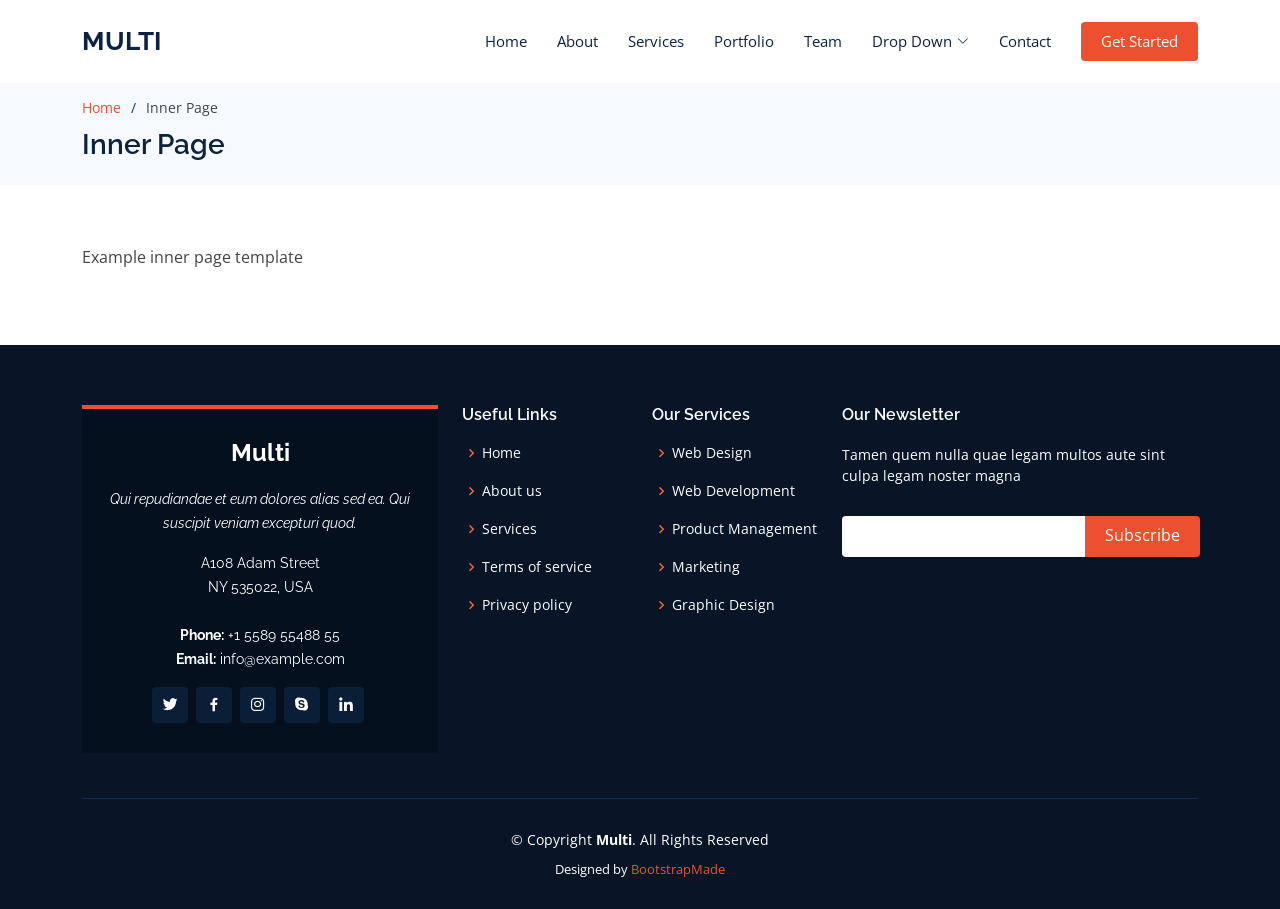
<file: inner-page.html>
<!DOCTYPE html>
<html lang="en">

<head>
  <meta charset="utf-8">
  <meta content="width=device-width, initial-scale=1.0" name="viewport">

  <title>Inner Page - Multi Bootstrap Template</title>
  <meta content="" name="description">
  <meta content="" name="keywords">

  <!-- Favicons -->
  <link href="assets/img/favicon.png" rel="icon">
  <link href="assets/img/apple-touch-icon.png" rel="apple-touch-icon">

  <!-- Google Fonts -->
  <link href="https://fonts.googleapis.com/css?family=Open+Sans:300,300i,400,400i,600,600i,700,700i|Raleway:300,300i,400,400i,500,500i,600,600i,700,700i|Poppins:300,300i,400,400i,500,500i,600,600i,700,700i" rel="stylesheet">

  <!-- Vendor CSS Files -->
  <link href="assets/vendor/animate.css/animate.min.css" rel="stylesheet">
  <link href="assets/vendor/aos/aos.css" rel="stylesheet">
  <link href="assets/vendor/bootstrap/css/bootstrap.min.css" rel="stylesheet">
  <link href="assets/vendor/bootstrap-icons/bootstrap-icons.css" rel="stylesheet">
  <link href="assets/vendor/boxicons/css/boxicons.min.css" rel="stylesheet">
  <link href="assets/vendor/glightbox/css/glightbox.min.css" rel="stylesheet">
  <link href="assets/vendor/remixicon/remixicon.css" rel="stylesheet">
  <link href="assets/vendor/swiper/swiper-bundle.min.css" rel="stylesheet">

  <!-- Template Main CSS File -->
  <link href="assets/css/style.css" rel="stylesheet">

  <!-- =======================================================
  * Template Name: Multi - v4.9.1
  * Template URL: https://bootstrapmade.com/multi-responsive-bootstrap-template/
  * Author: BootstrapMade.com
  * License: https://bootstrapmade.com/license/
  ======================================================== -->
</head>

<body>

  <!-- ======= Header ======= -->
  <header id="header" class="fixed-top">
    <div class="container d-flex align-items-center justify-content-between">

      <h1 class="logo"><a href="index.html">Multi</a></h1>
      <!-- Uncomment below if you prefer to use an image logo -->
      <!-- <a href="index.html" class="logo"><img src="assets/img/logo.png" alt="" class="img-fluid"></a>-->

      <nav id="navbar" class="navbar">
        <ul>
          <li><a class="nav-link scrollto " href="#hero">Home</a></li>
          <li><a class="nav-link scrollto" href="#about">About</a></li>
          <li><a class="nav-link scrollto" href="#services">Services</a></li>
          <li><a class="nav-link scrollto " href="#portfolio">Portfolio</a></li>
          <li><a class="nav-link scrollto" href="#team">Team</a></li>
          <li class="dropdown"><a href="#"><span>Drop Down</span> <i class="bi bi-chevron-down"></i></a>
            <ul>
              <li><a href="#">Drop Down 1</a></li>
              <li class="dropdown"><a href="#"><span>Deep Drop Down</span> <i class="bi bi-chevron-right"></i></a>
                <ul>
                  <li><a href="#">Deep Drop Down 1</a></li>
                  <li><a href="#">Deep Drop Down 2</a></li>
                  <li><a href="#">Deep Drop Down 3</a></li>
                  <li><a href="#">Deep Drop Down 4</a></li>
                  <li><a href="#">Deep Drop Down 5</a></li>
                </ul>
              </li>
              <li><a href="#">Drop Down 2</a></li>
              <li><a href="#">Drop Down 3</a></li>
              <li><a href="#">Drop Down 4</a></li>
            </ul>
          </li>
          <li><a class="nav-link scrollto" href="#contact">Contact</a></li>
          <li><a class="getstarted scrollto" href="#about">Get Started</a></li>
        </ul>
        <i class="bi bi-list mobile-nav-toggle"></i>
      </nav><!-- .navbar -->

    </div>
  </header><!-- End Header -->

  <main id="main">

    <!-- ======= Breadcrumbs ======= -->
    <section id="breadcrumbs" class="breadcrumbs">
      <div class="container">

        <ol>
          <li><a href="index.html">Home</a></li>
          <li>Inner Page</li>
        </ol>
        <h2>Inner Page</h2>

      </div>
    </section><!-- End Breadcrumbs -->

    <section class="inner-page">
      <div class="container">
        <p>
          Example inner page template
        </p>
      </div>
    </section>

  </main><!-- End #main -->

  <!-- ======= Footer ======= -->
  <footer id="footer">
    <div class="footer-top">
      <div class="container">
        <div class="row">

          <div class="col-lg-4 col-md-6">
            <div class="footer-info">
              <h3>Multi</h3>
              <p class="pb-3"><em>Qui repudiandae et eum dolores alias sed ea. Qui suscipit veniam excepturi quod.</em></p>
              <p>
                A108 Adam Street <br>
                NY 535022, USA<br><br>
                <strong>Phone:</strong> +1 5589 55488 55<br>
                <strong>Email:</strong> info@example.com<br>
              </p>
              <div class="social-links mt-3">
                <a href="#" class="twitter"><i class="bx bxl-twitter"></i></a>
                <a href="#" class="facebook"><i class="bx bxl-facebook"></i></a>
                <a href="#" class="instagram"><i class="bx bxl-instagram"></i></a>
                <a href="#" class="google-plus"><i class="bx bxl-skype"></i></a>
                <a href="#" class="linkedin"><i class="bx bxl-linkedin"></i></a>
              </div>
            </div>
          </div>

          <div class="col-lg-2 col-md-6 footer-links">
            <h4>Useful Links</h4>
            <ul>
              <li><i class="bx bx-chevron-right"></i> <a href="#">Home</a></li>
              <li><i class="bx bx-chevron-right"></i> <a href="#">About us</a></li>
              <li><i class="bx bx-chevron-right"></i> <a href="#">Services</a></li>
              <li><i class="bx bx-chevron-right"></i> <a href="#">Terms of service</a></li>
              <li><i class="bx bx-chevron-right"></i> <a href="#">Privacy policy</a></li>
            </ul>
          </div>

          <div class="col-lg-2 col-md-6 footer-links">
            <h4>Our Services</h4>
            <ul>
              <li><i class="bx bx-chevron-right"></i> <a href="#">Web Design</a></li>
              <li><i class="bx bx-chevron-right"></i> <a href="#">Web Development</a></li>
              <li><i class="bx bx-chevron-right"></i> <a href="#">Product Management</a></li>
              <li><i class="bx bx-chevron-right"></i> <a href="#">Marketing</a></li>
              <li><i class="bx bx-chevron-right"></i> <a href="#">Graphic Design</a></li>
            </ul>
          </div>

          <div class="col-lg-4 col-md-6 footer-newsletter">
            <h4>Our Newsletter</h4>
            <p>Tamen quem nulla quae legam multos aute sint culpa legam noster magna</p>
            <form action="" method="post">
              <input type="email" name="email"><input type="submit" value="Subscribe">
            </form>

          </div>

        </div>
      </div>
    </div>

    <div class="container">
      <div class="copyright">
        &copy; Copyright <strong><span>Multi</span></strong>. All Rights Reserved
      </div>
      <div class="credits">
        <!-- All the links in the footer should remain intact. -->
        <!-- You can delete the links only if you purchased the pro version. -->
        <!-- Licensing information: https://bootstrapmade.com/license/ -->
        <!-- Purchase the pro version with working PHP/AJAX contact form: https://bootstrapmade.com/multi-responsive-bootstrap-template/ -->
        Designed by <a href="https://bootstrapmade.com/">BootstrapMade</a>
      </div>
    </div>
  </footer><!-- End Footer -->

  <div id="preloader"></div>
  <a href="#" class="back-to-top d-flex align-items-center justify-content-center"><i class="bi bi-arrow-up-short"></i></a>

  <!-- Vendor JS Files -->
  <script src="assets/vendor/purecounter/purecounter_vanilla.js"></script>
  <script src="assets/vendor/aos/aos.js"></script>
  <script src="assets/vendor/bootstrap/js/bootstrap.bundle.min.js"></script>
  <script src="assets/vendor/glightbox/js/glightbox.min.js"></script>
  <script src="assets/vendor/isotope-layout/isotope.pkgd.min.js"></script>
  <script src="assets/vendor/swiper/swiper-bundle.min.js"></script>
  <script src="assets/vendor/php-email-form/validate.js"></script>

  <!-- Template Main JS File -->
  <script src="assets/js/main.js"></script>

</body>

</html>
</file>
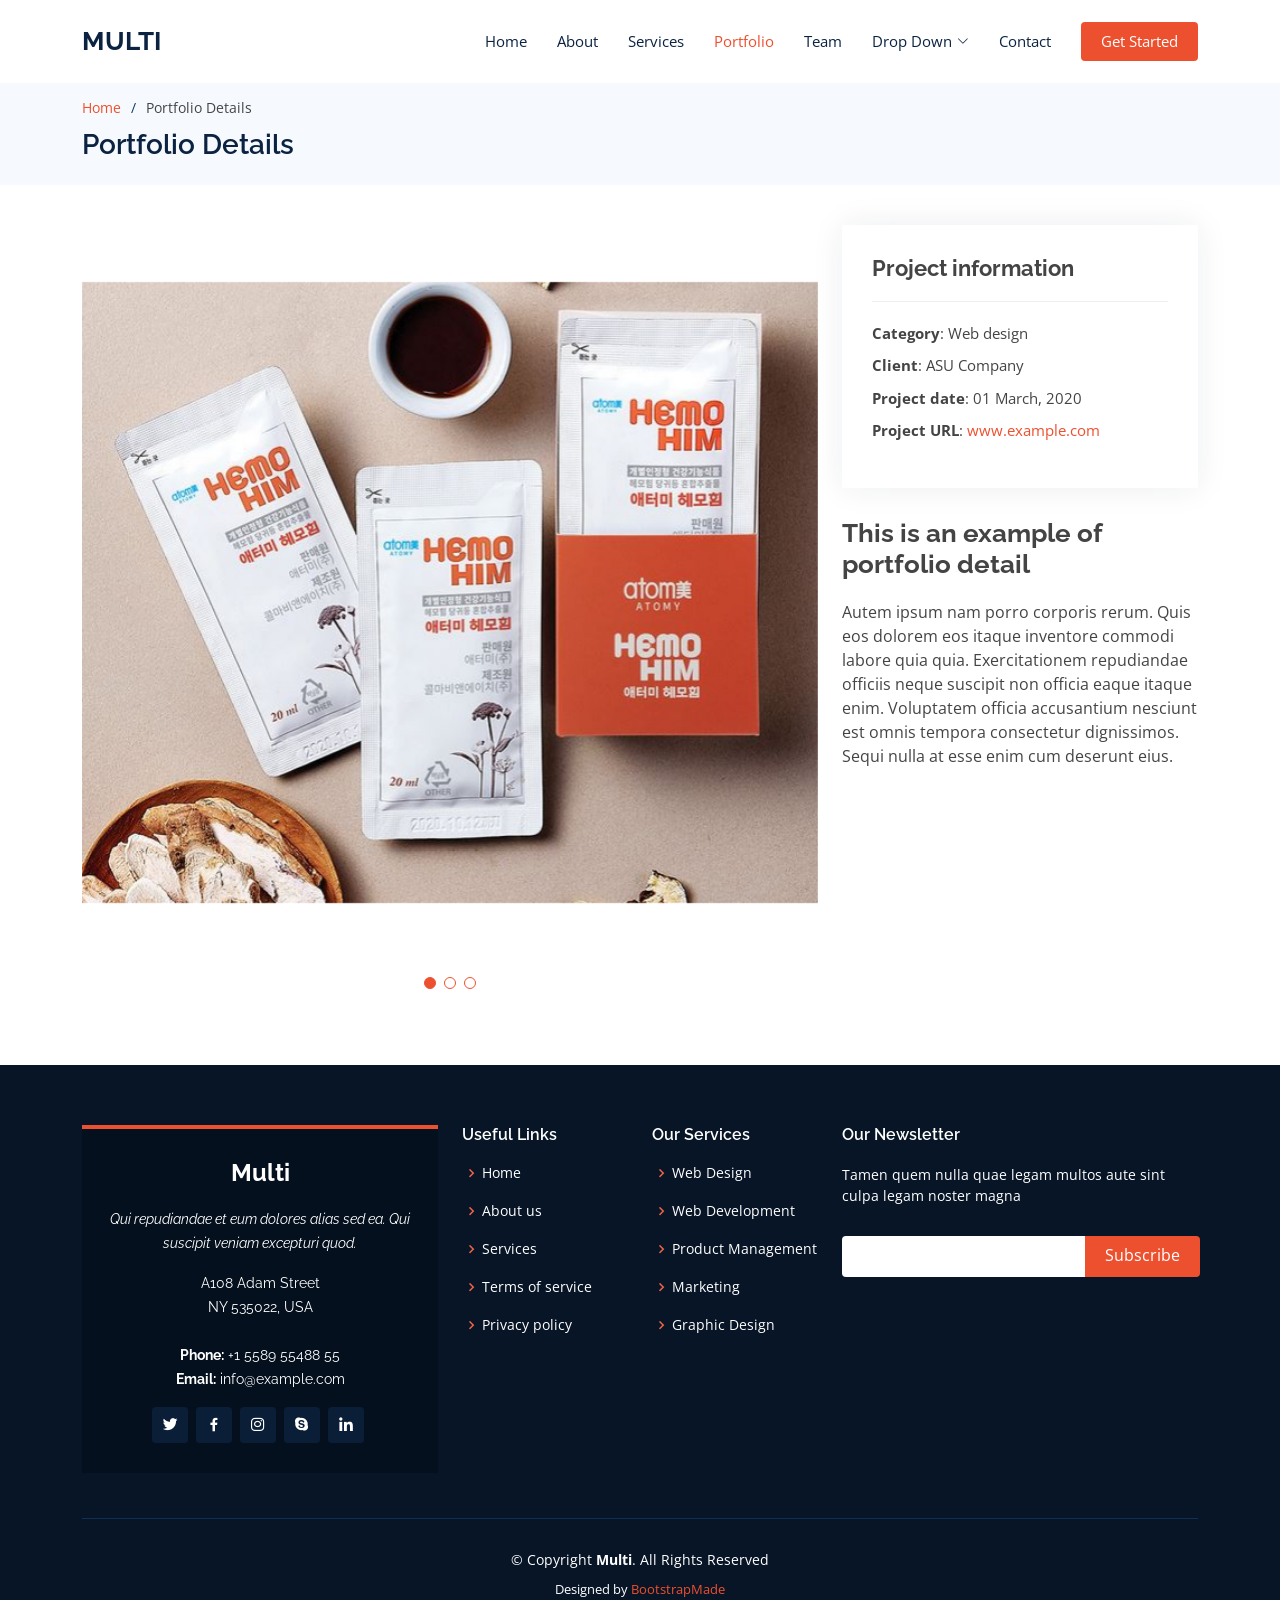
<file: portfolio-details.html>
<!DOCTYPE html>
<html lang="en">

<head>
  <meta charset="utf-8">
  <meta content="width=device-width, initial-scale=1.0" name="viewport">

  <title>Portfolio Details - Multi Bootstrap Template</title>
  <meta content="" name="description">
  <meta content="" name="keywords">

  <!-- Favicons -->
  <link href="assets/img/favicon.png" rel="icon">
  <link href="assets/img/apple-touch-icon.png" rel="apple-touch-icon">

  <!-- Google Fonts -->
  <link href="https://fonts.googleapis.com/css?family=Open+Sans:300,300i,400,400i,600,600i,700,700i|Raleway:300,300i,400,400i,500,500i,600,600i,700,700i|Poppins:300,300i,400,400i,500,500i,600,600i,700,700i" rel="stylesheet">

  <!-- Vendor CSS Files -->
  <link href="assets/vendor/animate.css/animate.min.css" rel="stylesheet">
  <link href="assets/vendor/aos/aos.css" rel="stylesheet">
  <link href="assets/vendor/bootstrap/css/bootstrap.min.css" rel="stylesheet">
  <link href="assets/vendor/bootstrap-icons/bootstrap-icons.css" rel="stylesheet">
  <link href="assets/vendor/boxicons/css/boxicons.min.css" rel="stylesheet">
  <link href="assets/vendor/glightbox/css/glightbox.min.css" rel="stylesheet">
  <link href="assets/vendor/remixicon/remixicon.css" rel="stylesheet">
  <link href="assets/vendor/swiper/swiper-bundle.min.css" rel="stylesheet">

  <!-- Template Main CSS File -->
  <link href="assets/css/style.css" rel="stylesheet">

  <!-- =======================================================
  * Template Name: Multi - v4.9.1
  * Template URL: https://bootstrapmade.com/multi-responsive-bootstrap-template/
  * Author: BootstrapMade.com
  * License: https://bootstrapmade.com/license/
  ======================================================== -->
</head>

<body>

  <!-- ======= Header ======= -->
  <header id="header" class="fixed-top">
    <div class="container d-flex align-items-center justify-content-between">

      <h1 class="logo"><a href="index.html">Multi</a></h1>
      <!-- Uncomment below if you prefer to use an image logo -->
      <!-- <a href="index.html" class="logo"><img src="assets/img/logo.png" alt="" class="img-fluid"></a>-->

      <nav id="navbar" class="navbar">
        <ul>
          <li><a class="nav-link scrollto " href="#hero">Home</a></li>
          <li><a class="nav-link scrollto" href="#about">About</a></li>
          <li><a class="nav-link scrollto" href="#services">Services</a></li>
          <li><a class="nav-link scrollto active" href="#portfolio">Portfolio</a></li>
          <li><a class="nav-link scrollto" href="#team">Team</a></li>
          <li class="dropdown"><a href="#"><span>Drop Down</span> <i class="bi bi-chevron-down"></i></a>
            <ul>
              <li><a href="#">Drop Down 1</a></li>
              <li class="dropdown"><a href="#"><span>Deep Drop Down</span> <i class="bi bi-chevron-right"></i></a>
                <ul>
                  <li><a href="#">Deep Drop Down 1</a></li>
                  <li><a href="#">Deep Drop Down 2</a></li>
                  <li><a href="#">Deep Drop Down 3</a></li>
                  <li><a href="#">Deep Drop Down 4</a></li>
                  <li><a href="#">Deep Drop Down 5</a></li>
                </ul>
              </li>
              <li><a href="#">Drop Down 2</a></li>
              <li><a href="#">Drop Down 3</a></li>
              <li><a href="#">Drop Down 4</a></li>
            </ul>
          </li>
          <li><a class="nav-link scrollto" href="#contact">Contact</a></li>
          <li><a class="getstarted scrollto" href="#about">Get Started</a></li>
        </ul>
        <i class="bi bi-list mobile-nav-toggle"></i>
      </nav><!-- .navbar -->

    </div>
  </header><!-- End Header -->

  <main id="main">

    <!-- ======= Breadcrumbs ======= -->
    <section id="breadcrumbs" class="breadcrumbs">
      <div class="container">

        <ol>
          <li><a href="index.html">Home</a></li>
          <li>Portfolio Details</li>
        </ol>
        <h2>Portfolio Details</h2>

      </div>
    </section><!-- End Breadcrumbs -->

    <!-- ======= Portfolio Details Section ======= -->
    <section id="portfolio-details" class="portfolio-details">
      <div class="container">

        <div class="row gy-4">

          <div class="col-lg-8">
            <div class="portfolio-details-slider swiper">
              <div class="swiper-wrapper align-items-center">

                <div class="swiper-slide">
                  <img src="assets/img/portfolio/portfolio-1.jpg" alt="">
                </div>

                <div class="swiper-slide">
                  <img src="assets/img/portfolio/portfolio-2.jpg" alt="">
                </div>

                <div class="swiper-slide">
                  <img src="assets/img/portfolio/portfolio-3.jpg" alt="">
                </div>

              </div>
              <div class="swiper-pagination"></div>
            </div>
          </div>

          <div class="col-lg-4">
            <div class="portfolio-info">
              <h3>Project information</h3>
              <ul>
                <li><strong>Category</strong>: Web design</li>
                <li><strong>Client</strong>: ASU Company</li>
                <li><strong>Project date</strong>: 01 March, 2020</li>
                <li><strong>Project URL</strong>: <a href="#">www.example.com</a></li>
              </ul>
            </div>
            <div class="portfolio-description">
              <h2>This is an example of portfolio detail</h2>
              <p>
                Autem ipsum nam porro corporis rerum. Quis eos dolorem eos itaque inventore commodi labore quia quia. Exercitationem repudiandae officiis neque suscipit non officia eaque itaque enim. Voluptatem officia accusantium nesciunt est omnis tempora consectetur dignissimos. Sequi nulla at esse enim cum deserunt eius.
              </p>
            </div>
          </div>

        </div>

      </div>
    </section><!-- End Portfolio Details Section -->

  </main><!-- End #main -->

  <!-- ======= Footer ======= -->
  <footer id="footer">
    <div class="footer-top">
      <div class="container">
        <div class="row">

          <div class="col-lg-4 col-md-6">
            <div class="footer-info">
              <h3>Multi</h3>
              <p class="pb-3"><em>Qui repudiandae et eum dolores alias sed ea. Qui suscipit veniam excepturi quod.</em></p>
              <p>
                A108 Adam Street <br>
                NY 535022, USA<br><br>
                <strong>Phone:</strong> +1 5589 55488 55<br>
                <strong>Email:</strong> info@example.com<br>
              </p>
              <div class="social-links mt-3">
                <a href="#" class="twitter"><i class="bx bxl-twitter"></i></a>
                <a href="#" class="facebook"><i class="bx bxl-facebook"></i></a>
                <a href="#" class="instagram"><i class="bx bxl-instagram"></i></a>
                <a href="#" class="google-plus"><i class="bx bxl-skype"></i></a>
                <a href="#" class="linkedin"><i class="bx bxl-linkedin"></i></a>
              </div>
            </div>
          </div>

          <div class="col-lg-2 col-md-6 footer-links">
            <h4>Useful Links</h4>
            <ul>
              <li><i class="bx bx-chevron-right"></i> <a href="#">Home</a></li>
              <li><i class="bx bx-chevron-right"></i> <a href="#">About us</a></li>
              <li><i class="bx bx-chevron-right"></i> <a href="#">Services</a></li>
              <li><i class="bx bx-chevron-right"></i> <a href="#">Terms of service</a></li>
              <li><i class="bx bx-chevron-right"></i> <a href="#">Privacy policy</a></li>
            </ul>
          </div>

          <div class="col-lg-2 col-md-6 footer-links">
            <h4>Our Services</h4>
            <ul>
              <li><i class="bx bx-chevron-right"></i> <a href="#">Web Design</a></li>
              <li><i class="bx bx-chevron-right"></i> <a href="#">Web Development</a></li>
              <li><i class="bx bx-chevron-right"></i> <a href="#">Product Management</a></li>
              <li><i class="bx bx-chevron-right"></i> <a href="#">Marketing</a></li>
              <li><i class="bx bx-chevron-right"></i> <a href="#">Graphic Design</a></li>
            </ul>
          </div>

          <div class="col-lg-4 col-md-6 footer-newsletter">
            <h4>Our Newsletter</h4>
            <p>Tamen quem nulla quae legam multos aute sint culpa legam noster magna</p>
            <form action="" method="post">
              <input type="email" name="email"><input type="submit" value="Subscribe">
            </form>

          </div>

        </div>
      </div>
    </div>

    <div class="container">
      <div class="copyright">
        &copy; Copyright <strong><span>Multi</span></strong>. All Rights Reserved
      </div>
      <div class="credits">
        <!-- All the links in the footer should remain intact. -->
        <!-- You can delete the links only if you purchased the pro version. -->
        <!-- Licensing information: https://bootstrapmade.com/license/ -->
        <!-- Purchase the pro version with working PHP/AJAX contact form: https://bootstrapmade.com/multi-responsive-bootstrap-template/ -->
        Designed by <a href="https://bootstrapmade.com/">BootstrapMade</a>
      </div>
    </div>
  </footer><!-- End Footer -->

  <div id="preloader"></div>
  <a href="#" class="back-to-top d-flex align-items-center justify-content-center"><i class="bi bi-arrow-up-short"></i></a>

  <!-- Vendor JS Files -->
  <script src="assets/vendor/purecounter/purecounter_vanilla.js"></script>
  <script src="assets/vendor/aos/aos.js"></script>
  <script src="assets/vendor/bootstrap/js/bootstrap.bundle.min.js"></script>
  <script src="assets/vendor/glightbox/js/glightbox.min.js"></script>
  <script src="assets/vendor/isotope-layout/isotope.pkgd.min.js"></script>
  <script src="assets/vendor/swiper/swiper-bundle.min.js"></script>
  <script src="assets/vendor/php-email-form/validate.js"></script>

  <!-- Template Main JS File -->
  <script src="assets/js/main.js"></script>

</body>

</html>
</file>
<file: assets/css/style.css>
/**
* Template Name: Multi - v4.9.1
* Template URL: https://bootstrapmade.com/multi-responsive-bootstrap-template/
* Author: BootstrapMade.com
* License: https://bootstrapmade.com/license/
*/

/*--------------------------------------------------------------
# General
--------------------------------------------------------------*/
body {
  font-family: "Open Sans", sans-serif;
  color: #444444;
}

a {
  color: #ed502e;
  text-decoration: none;
}

a:hover {
  color: #f1775d;
  text-decoration: none;
}

h1,
h2,
h3,
h4,
h5,
h6 {
  font-family: "Raleway", sans-serif;
}

/*--------------------------------------------------------------
# Preloader
--------------------------------------------------------------*/
#preloader {
  position: fixed;
  top: 0;
  left: 0;
  right: 0;
  bottom: 0;
  z-index: 9999;
  overflow: hidden;
  background: #fff;
}

#preloader:before {
  content: "";
  position: fixed;
  top: calc(50% - 30px);
  left: calc(50% - 30px);
  border: 6px solid #ed502e;
  border-top-color: white;
  border-radius: 50%;
  width: 60px;
  height: 60px;
  -webkit-animation: animate-preloader 1s linear infinite;
  animation: animate-preloader 1s linear infinite;
}

@-webkit-keyframes animate-preloader {
  0% {
    transform: rotate(0deg);
  }

  100% {
    transform: rotate(360deg);
  }
}

@keyframes animate-preloader {
  0% {
    transform: rotate(0deg);
  }

  100% {
    transform: rotate(360deg);
  }
}

/*--------------------------------------------------------------
# Back to top button
--------------------------------------------------------------*/
.back-to-top {
  position: fixed;
  visibility: hidden;
  opacity: 0;
  right: 15px;
  bottom: 15px;
  z-index: 996;
  background: #ed502e;
  width: 40px;
  height: 40px;
  border-radius: 4px;
  transition: all 0.4s;
}

.back-to-top i {
  font-size: 28px;
  color: #fff;
  line-height: 0;
}

.back-to-top:hover {
  background: #f06f54;
  color: #fff;
}

.back-to-top.active {
  visibility: visible;
  opacity: 1;
}

/*--------------------------------------------------------------
# Header
--------------------------------------------------------------*/
#header {
  background: #fff;
  transition: all 0.5s;
  z-index: 997;
  padding: 20px 0;
}

#header.header-scrolled {
  padding: 12px 0;
  box-shadow: 0px 2px 15px rgba(0, 0, 0, 0.1);
}

#header .logo {
  font-size: 26px;
  margin: 0;
  padding: 0;
  line-height: 1;
  font-weight: 700;
  letter-spacing: 0.5px;
  text-transform: uppercase;
}

#header .logo a {
  color: #0b2341;
}

#header .logo img {
  max-height: 40px;
}

/*--------------------------------------------------------------
# Navigation Menu
--------------------------------------------------------------*/
/**
* Desktop Navigation 
*/
.navbar {
  padding: 0;
}

.navbar ul {
  margin: 0;
  padding: 0;
  display: flex;
  list-style: none;
  align-items: center;
}

.navbar li {
  position: relative;
}

.navbar a,
.navbar a:focus {
  display: flex;
  align-items: center;
  justify-content: space-between;
  padding: 10px 0 10px 30px;
  font-size: 15px;
  color: #0b2341;
  white-space: nowrap;
  transition: 0.3s;
}

.navbar a i,
.navbar a:focus i {
  font-size: 12px;
  line-height: 0;
  margin-left: 5px;
}

.navbar a:hover,
.navbar .active,
.navbar .active:focus,
.navbar li:hover>a {
  color: #ed502e;
}

.navbar .getstarted,
.navbar .getstarted:focus {
  background: #ed502e;
  padding: 8px 20px;
  margin-left: 30px;
  border-radius: 4px;
  color: #fff;
}

.navbar .getstarted:hover,
.navbar .getstarted:focus:hover {
  color: #fff;
  background: #ef6445;
}

.navbar .dropdown ul {
  display: block;
  position: absolute;
  left: 14px;
  top: calc(100% + 30px);
  margin: 0;
  padding: 10px 0;
  z-index: 99;
  opacity: 0;
  visibility: hidden;
  background: #fff;
  box-shadow: 0px 0px 30px rgba(127, 137, 161, 0.25);
  transition: 0.3s;
}

.navbar .dropdown ul li {
  min-width: 200px;
}

.navbar .dropdown ul a {
  padding: 10px 20px;
  text-transform: none;
}

.navbar .dropdown ul a i {
  font-size: 12px;
}

.navbar .dropdown ul a:hover,
.navbar .dropdown ul .active:hover,
.navbar .dropdown ul li:hover>a {
  color: #ed502e;
}

.navbar .dropdown:hover>ul {
  opacity: 1;
  top: 100%;
  visibility: visible;
}

.navbar .dropdown .dropdown ul {
  top: 0;
  left: calc(100% - 30px);
  visibility: hidden;
}

.navbar .dropdown .dropdown:hover>ul {
  opacity: 1;
  top: 0;
  left: 100%;
  visibility: visible;
}

@media (max-width: 1366px) {
  .navbar .dropdown .dropdown ul {
    left: -90%;
  }

  .navbar .dropdown .dropdown:hover>ul {
    left: -100%;
  }
}

/**
* Mobile Navigation 
*/
.mobile-nav-toggle {
  color: #0b2341;
  font-size: 28px;
  cursor: pointer;
  display: none;
  line-height: 0;
  transition: 0.5s;
}

.mobile-nav-toggle.bi-x {
  color: #fff;
}

@media (max-width: 991px) {
  .mobile-nav-toggle {
    display: block;
  }

  .navbar ul {
    display: none;
  }
}

.navbar-mobile {
  position: fixed;
  overflow: hidden;
  top: 0;
  right: 0;
  left: 0;
  bottom: 0;
  background: rgba(4, 12, 21, 0.9);
  transition: 0.3s;
  z-index: 999;
}

.navbar-mobile .mobile-nav-toggle {
  position: absolute;
  top: 15px;
  right: 15px;
}

.navbar-mobile ul {
  display: block;
  position: absolute;
  top: 55px;
  right: 15px;
  bottom: 15px;
  left: 15px;
  padding: 10px 0;
  background-color: #fff;
  overflow-y: auto;
  transition: 0.3s;
}

.navbar-mobile a,
.navbar-mobile a:focus {
  padding: 10px 20px;
  font-size: 15px;
  color: #0b2341;
}

.navbar-mobile a:hover,
.navbar-mobile .active,
.navbar-mobile li:hover>a {
  color: #ed502e;
}

.navbar-mobile .getstarted,
.navbar-mobile .getstarted:focus {
  margin: 15px;
}

.navbar-mobile .dropdown ul {
  position: static;
  display: none;
  margin: 10px 20px;
  padding: 10px 0;
  z-index: 99;
  opacity: 1;
  visibility: visible;
  background: #fff;
  box-shadow: 0px 0px 30px rgba(127, 137, 161, 0.25);
}

.navbar-mobile .dropdown ul li {
  min-width: 200px;
}

.navbar-mobile .dropdown ul a {
  padding: 10px 20px;
}

.navbar-mobile .dropdown ul a i {
  font-size: 12px;
}

.navbar-mobile .dropdown ul a:hover,
.navbar-mobile .dropdown ul .active:hover,
.navbar-mobile .dropdown ul li:hover>a {
  color: #ed502e;
}

.navbar-mobile .dropdown>.dropdown-active {
  display: block;
}

/*--------------------------------------------------------------
# Hero Section
--------------------------------------------------------------*/
#hero {
  width: 100%;
  height: 100vh;
  background-color: rgba(4, 12, 21, 0.8);
  overflow: hidden;
  position: relative;
}

#hero .carousel,
#hero .carousel-inner,
#hero .carousel-item,
#hero .carousel-item::before {
  position: absolute;
  top: 0;
  right: 0;
  left: 0;
  bottom: 0;
}

#hero .carousel-item {
  background-size: cover;
  background-position: top center;
  background-repeat: no-repeat;
}

#hero .carousel-item::before {
  content: "";
  background-color: rgba(4, 12, 21, 0.5);
}

#hero .carousel-container {
  display: flex;
  align-items: center;
  position: absolute;
  bottom: 0;
  top: 82px;
  left: 50px;
  right: 50px;
}

#hero h2 {
  color: #fff;
  margin: 0;
  font-size: 48px;
  font-weight: 700;
}

#hero p {
  -webkit-animation-delay: 0.4s;
  animation-delay: 0.4s;
  color: #fff;
  margin-top: 10px;
}

@media (min-width: 1200px) {
  #hero p {
    width: 50%;
  }
}

#hero .carousel-inner .carousel-item {
  transition-property: opacity;
  background-position: center top;
}

#hero .carousel-inner .carousel-item,
#hero .carousel-inner .active.carousel-item-start,
#hero .carousel-inner .active.carousel-item-end {
  opacity: 0;
}

#hero .carousel-inner .active,
#hero .carousel-inner .carousel-item-next.carousel-item-start,
#hero .carousel-inner .carousel-item-prev.carousel-item-end {
  opacity: 1;
  transition: 0.5s;
}

#hero .carousel-inner .carousel-item-next,
#hero .carousel-inner .carousel-item-prev,
#hero .carousel-inner .active.carousel-item-start,
#hero .carousel-inner .active.carousel-item-end {
  left: 0;
  transform: translate3d(0, 0, 0);
}

#hero .carousel-control-next-icon,
#hero .carousel-control-prev-icon {
  background: none;
  font-size: 30px;
  line-height: 0;
  width: auto;
  height: auto;
  background: rgba(255, 255, 255, 0.2);
  border-radius: 50px;
  transition: 0.3s;
  color: rgba(255, 255, 255, 0.5);
  width: 54px;
  height: 54px;
  display: flex;
  align-items: center;
  justify-content: center;
}

#hero .carousel-control-next-icon:hover,
#hero .carousel-control-prev-icon:hover {
  background: rgba(255, 255, 255, 0.3);
  color: rgba(255, 255, 255, 0.8);
}

#hero .carousel-indicators li {
  cursor: pointer;
  background: #fff;
  overflow: hidden;
  border: 0;
  width: 12px;
  height: 12px;
  border-radius: 50px;
  opacity: 0.6;
  transition: 0.3s;
}

#hero .carousel-indicators li.active {
  opacity: 1;
  background: #ed502e;
}

#hero .btn-get-started {
  font-family: "Raleway", sans-serif;
  font-weight: 500;
  font-size: 14px;
  letter-spacing: 1px;
  display: inline-block;
  padding: 14px 32px;
  border-radius: 4px;
  transition: 0.5s;
  line-height: 1;
  color: #fff;
  -webkit-animation-delay: 0.8s;
  animation-delay: 0.8s;
  background: #ed502e;
  margin-top: 15px;
}

#hero .btn-get-started:hover {
  background: #ef6445;
}

@media (max-width: 992px) {
  #hero {
    height: 100vh;
  }

  #hero .carousel-container {
    text-align: center;
    top: 74px;
  }
}

@media (max-width: 768px) {
  #hero h2 {
    font-size: 30px;
  }
}

@media (min-width: 1024px) {

  #hero .carousel-control-prev,
  #hero .carousel-control-next {
    width: 5%;
  }
}

@media (max-height: 500px) {
  #hero {
    height: 120vh;
  }
}

/*--------------------------------------------------------------
# Sections General
--------------------------------------------------------------*/
section {
  padding: 60px 0;
}

.section-bg {
  background-color: #f6f9fd;
}

.section-title {
  padding-bottom: 40px;
}

.section-title h2 {
  font-size: 14px;
  font-weight: 500;
  padding: 0;
  line-height: 1px;
  margin: 0 0 5px 0;
  letter-spacing: 2px;
  text-transform: uppercase;
  color: #aaaaaa;
  font-family: "Poppins", sans-serif;
}

.section-title h2::after {
  content: "";
  width: 120px;
  height: 1px;
  display: inline-block;
  background: #f38b74;
  margin: 4px 10px;
}

.section-title p {
  margin: 0;
  margin: 0;
  font-size: 36px;
  font-weight: 700;
  text-transform: uppercase;
  font-family: "Poppins", sans-serif;
  color: #0f2f57;
}

/*--------------------------------------------------------------
# About
--------------------------------------------------------------*/
.about .content h3 {
  font-weight: 600;
  font-size: 26px;
}

.about .content ul {
  list-style: none;
  padding: 0;
}

.about .content ul li {
  padding-left: 28px;
  position: relative;
}

.about .content ul li+li {
  margin-top: 10px;
}

.about .content ul i {
  position: absolute;
  left: 0;
  top: 2px;
  font-size: 20px;
  color: #ed502e;
  line-height: 1;
}

.about .content p:last-child {
  margin-bottom: 0;
}

.about .content .btn-learn-more {
  font-family: "Raleway", sans-serif;
  font-weight: 600;
  font-size: 14px;
  letter-spacing: 1px;
  display: inline-block;
  padding: 12px 32px;
  border-radius: 5px;
  transition: 0.3s;
  line-height: 1;
  color: #ed502e;
  -webkit-animation-delay: 0.8s;
  animation-delay: 0.8s;
  margin-top: 6px;
  border: 2px solid #ed502e;
}

.about .content .btn-learn-more:hover {
  background: #ed502e;
  color: #fff;
  text-decoration: none;
}

/*--------------------------------------------------------------
# Counts
--------------------------------------------------------------*/
.counts {
  padding-top: 0;
}

.counts .count-box {
  box-shadow: -10px -5px 40px 0 rgba(0, 0, 0, 0.1);
  padding: 30px;
  width: 100%;
}

.counts .count-box i {
  display: block;
  font-size: 30px;
  color: #ed502e;
  float: left;
}

.counts .count-box span {
  font-size: 42px;
  line-height: 24px;
  display: block;
  font-weight: 700;
  color: #0b2341;
  margin-left: 50px;
}

.counts .count-box p {
  padding: 30px 0 0 0;
  margin: 0;
  font-family: "Raleway", sans-serif;
  font-size: 14px;
}

.counts .count-box a {
  font-weight: 600;
  display: block;
  margin-top: 20px;
  color: #164682;
  font-size: 15px;
  font-family: "Poppins", sans-serif;
  transition: ease-in-out 0.3s;
}

.counts .count-box a:hover {
  color: #2169c4;
}

/*--------------------------------------------------------------
# Why Us
--------------------------------------------------------------*/
.why-us {
  padding: 0;
}

.why-us .content {
  padding: 60px 100px 0 100px;
}

.why-us .content h3 {
  font-weight: 400;
  font-size: 34px;
  color: #123a6d;
}

.why-us .content h4 {
  font-size: 20px;
  font-weight: 700;
  margin-top: 5px;
}

.why-us .content p {
  font-size: 15px;
  color: #848484;
}

.why-us .video-box {
  background-size: cover;
  background-repeat: no-repeat;
  background-position: center center;
  min-height: 400px;
  position: relative;
}

.why-us .accordion-list {
  padding: 0 100px 60px 100px;
}

.why-us .accordion-list ul {
  padding: 0;
  list-style: none;
}

.why-us .accordion-list li+li {
  margin-top: 15px;
}

.why-us .accordion-list li {
  padding: 20px;
  background: #fff;
  border-radius: 4px;
}

.why-us .accordion-list a {
  display: block;
  position: relative;
  font-family: "Poppins", sans-serif;
  font-size: 16px;
  line-height: 24px;
  font-weight: 500;
  padding-right: 30px;
  outline: none;
  color: #0b2341;
  cursor: pointer;
}

.why-us .accordion-list span {
  color: #ed502e;
  font-weight: 600;
  font-size: 18px;
  padding-right: 10px;
}

.why-us .accordion-list i {
  font-size: 24px;
  position: absolute;
  right: 0;
  top: 0;
}

.why-us .accordion-list p {
  margin-bottom: 0;
  padding: 10px 0 0 0;
}

.why-us .accordion-list .icon-show {
  display: none;
}

.why-us .accordion-list a.collapsed {
  color: #0b2341;
}

.why-us .accordion-list a.collapsed:hover {
  color: #ed502e;
}

.why-us .accordion-list a.collapsed .icon-show {
  display: inline-block;
}

.why-us .accordion-list a.collapsed .icon-close {
  display: none;
}

.why-us .play-btn {
  width: 94px;
  height: 94px;
  background: radial-gradient(#ed502e 50%, rgba(237, 80, 46, 0.4) 52%);
  border-radius: 50%;
  display: block;
  position: absolute;
  left: calc(50% - 47px);
  top: calc(50% - 47px);
  overflow: hidden;
}

.why-us .play-btn::after {
  content: "";
  position: absolute;
  left: 50%;
  top: 50%;
  transform: translateX(-40%) translateY(-50%);
  width: 0;
  height: 0;
  border-top: 10px solid transparent;
  border-bottom: 10px solid transparent;
  border-left: 15px solid #fff;
  z-index: 100;
  transition: all 400ms cubic-bezier(0.55, 0.055, 0.675, 0.19);
}

.why-us .play-btn::before {
  content: "";
  position: absolute;
  width: 120px;
  height: 120px;
  -webkit-animation-delay: 0s;
  animation-delay: 0s;
  -webkit-animation: pulsate-btn 2s;
  animation: pulsate-btn 2s;
  -webkit-animation-direction: forwards;
  animation-direction: forwards;
  -webkit-animation-iteration-count: infinite;
  animation-iteration-count: infinite;
  -webkit-animation-timing-function: steps;
  animation-timing-function: steps;
  opacity: 1;
  border-radius: 50%;
  border: 5px solid rgba(237, 80, 46, 0.7);
  top: -15%;
  left: -15%;
  background: rgba(198, 16, 0, 0);
}

.why-us .play-btn:hover::after {
  border-left: 15px solid #ed502e;
  transform: scale(20);
}

.why-us .play-btn:hover::before {
  content: "";
  position: absolute;
  left: 50%;
  top: 50%;
  transform: translateX(-40%) translateY(-50%);
  width: 0;
  height: 0;
  border: none;
  border-top: 10px solid transparent;
  border-bottom: 10px solid transparent;
  border-left: 15px solid #fff;
  z-index: 200;
  -webkit-animation: none;
  animation: none;
  border-radius: 0;
}

@media (max-width: 1024px) {

  .why-us .content,
  .why-us .accordion-list {
    padding-left: 0;
    padding-right: 0;
  }
}

@media (max-width: 992px) {
  .why-us .content {
    padding-top: 30px;
  }

  .why-us .accordion-list {
    padding-bottom: 30px;
  }
}

@-webkit-keyframes pulsate-btn {
  0% {
    transform: scale(0.6, 0.6);
    opacity: 1;
  }

  100% {
    transform: scale(1, 1);
    opacity: 0;
  }
}

@keyframes pulsate-btn {
  0% {
    transform: scale(0.6, 0.6);
    opacity: 1;
  }

  100% {
    transform: scale(1, 1);
    opacity: 0;
  }
}

/*--------------------------------------------------------------
# Services
--------------------------------------------------------------*/
.services .icon-box {
  text-align: center;
  background: #fefefe;
  box-shadow: 0px 5px 90px 0px rgba(110, 123, 131, 0.1);
  padding: 80px 20px;
  transition: all ease-in-out 0.3s;
}

.services .icon-box .icon {
  margin: 0 auto;
  width: 64px;
  height: 64px;
  background: #ed502e;
  border-radius: 5px;
  transition: all 0.3s ease-out 0s;
  display: flex;
  align-items: center;
  justify-content: center;
  margin-bottom: 20px;
  transform-style: preserve-3d;
  position: relative;
  z-index: 2;
}

.services .icon-box .icon i {
  color: #fff;
  font-size: 28px;
}

.services .icon-box .icon::before {
  position: absolute;
  content: "";
  left: -8px;
  top: -8px;
  height: 100%;
  width: 100%;
  background: #f9c6bb;
  border-radius: 5px;
  transition: all 0.3s ease-out 0s;
  transform: translateZ(-1px);
  z-index: 1;
}

.services .icon-box h4 {
  font-weight: 700;
  margin-bottom: 15px;
  font-size: 24px;
}

.services .icon-box h4 a {
  color: #0b2341;
}

.services .icon-box p {
  line-height: 24px;
  font-size: 14px;
  margin-bottom: 0;
}

.services .icon-box:hover {
  background: #ed502e;
  border-color: #ed502e;
}

.services .icon-box:hover .icon {
  background: #fff;
}

.services .icon-box:hover .icon i {
  color: #ed502e;
}

.services .icon-box:hover .icon::before {
  background: #f1775d;
}

.services .icon-box:hover h4 a,
.services .icon-box:hover p {
  color: #fff;
}

/*--------------------------------------------------------------
# Testimonials
--------------------------------------------------------------*/
.testimonials .testimonial-wrap {
  padding-left: 50px;
}

.testimonials .testimonials-carousel,
.testimonials .testimonials-slider {
  overflow: hidden;
}

.testimonials .testimonial-item {
  box-sizing: content-box;
  padding: 30px 30px 30px 60px;
  margin: 30px 15px;
  min-height: 200px;
  box-shadow: 0px 0px 20px 0px rgba(11, 35, 65, 0.1);
  position: relative;
  background: #fff;
}

.testimonials .testimonial-item .testimonial-img {
  width: 90px;
  border-radius: 10px;
  border: 6px solid #fff;
  position: absolute;
  left: -45px;
}

.testimonials .testimonial-item h3 {
  font-size: 18px;
  font-weight: bold;
  margin: 10px 0 5px 0;
  color: #111;
}

.testimonials .testimonial-item h4 {
  font-size: 14px;
  color: #999;
  margin: 0;
}

.testimonials .testimonial-item .quote-icon-left,
.testimonials .testimonial-item .quote-icon-right {
  color: #fdedea;
  font-size: 26px;
}

.testimonials .testimonial-item .quote-icon-left {
  display: inline-block;
  left: -5px;
  position: relative;
}

.testimonials .testimonial-item .quote-icon-right {
  display: inline-block;
  right: -5px;
  position: relative;
  top: 10px;
}

.testimonials .testimonial-item p {
  font-style: italic;
  margin: 15px auto 15px auto;
}

.testimonials .swiper-pagination {
  margin-top: 20px;
  position: relative;
}

.testimonials .swiper-pagination .swiper-pagination-bullet {
  width: 12px;
  height: 12px;
  background-color: #fff;
  opacity: 1;
  border: 1px solid #ed502e;
}

.testimonials .swiper-pagination .swiper-pagination-bullet-active {
  background-color: #ed502e;
}

/*--------------------------------------------------------------
# Cta
--------------------------------------------------------------*/
.cta {
  padding: 80px 0;
  background: #0b2341;
}

.cta h3 {
  color: #fff;
  font-size: 28px;
  font-weight: 700;
}

.cta p {
  color: #fff;
}

.cta .cta-btn {
  font-family: "Raleway", sans-serif;
  font-weight: 600;
  font-size: 14px;
  letter-spacing: 1px;
  display: inline-block;
  padding: 10px 35px;
  border-radius: 4px;
  transition: 0.5s;
  margin-top: 10px;
  border: 2px solid #ed502e;
  color: #fff;
}

.cta .cta-btn:hover {
  background: #ed502e;
  border: 2px solid #ed502e;
}

/*--------------------------------------------------------------
# Portfolio
--------------------------------------------------------------*/
.portfolio #portfolio-flters {
  padding: 0;
  margin: 0 auto 25px auto;
  list-style: none;
  text-align: center;
  border-radius: 50px;
}

.portfolio #portfolio-flters li {
  cursor: pointer;
  display: inline-block;
  padding: 10px 15px;
  font-size: 14px;
  font-weight: 600;
  line-height: 1;
  text-transform: uppercase;
  color: #0b2341;
  margin-bottom: 5px;
  transition: all 0.3s ease-in-out;
}

.portfolio #portfolio-flters li:hover,
.portfolio #portfolio-flters li.filter-active {
  color: #ed502e;
}

.portfolio #portfolio-flters li:last-child {
  margin-right: 0;
}

.portfolio .portfolio-item {
  margin-bottom: 30px;
}

.portfolio .portfolio-item .portfolio-info {
  opacity: 0;
  position: absolute;
  left: 30px;
  right: 30px;
  bottom: 0;
  z-index: 3;
  transition: all ease-in-out 0.3s;
  background: rgba(255, 255, 255, 0.9);
  padding: 15px;
}

.portfolio .portfolio-item .portfolio-info h4 {
  font-size: 18px;
  color: #fff;
  font-weight: 600;
  color: #0b2341;
}

.portfolio .portfolio-item .portfolio-info p {
  color: #1a5298;
  font-size: 14px;
  margin-bottom: 0;
}

.portfolio .portfolio-item .portfolio-info .preview-link,
.portfolio .portfolio-item .portfolio-info .details-link {
  position: absolute;
  right: 40px;
  font-size: 24px;
  top: calc(50% - 18px);
  color: #123a6d;
}

.portfolio .portfolio-item .portfolio-info .preview-link:hover,
.portfolio .portfolio-item .portfolio-info .details-link:hover {
  color: #ed502e;
}

.portfolio .portfolio-item .portfolio-info .details-link {
  right: 10px;
}

.portfolio .portfolio-item .portfolio-links {
  opacity: 0;
  left: 0;
  right: 0;
  text-align: center;
  z-index: 3;
  position: absolute;
  transition: all ease-in-out 0.3s;
}

.portfolio .portfolio-item .portfolio-links a {
  color: #fff;
  margin: 0 2px;
  font-size: 28px;
  display: inline-block;
  transition: 0.3s;
}

.portfolio .portfolio-item .portfolio-links a:hover {
  color: #f59f8c;
}

.portfolio .portfolio-item:hover .portfolio-info {
  opacity: 1;
  bottom: 20px;
}

/*--------------------------------------------------------------
# Portfolio Details
--------------------------------------------------------------*/
.portfolio-details {
  padding-top: 40px;
}

.portfolio-details .portfolio-details-slider img {
  width: 100%;
}

.portfolio-details .portfolio-details-slider .swiper-pagination {
  margin-top: 20px;
  position: relative;
}

.portfolio-details .portfolio-details-slider .swiper-pagination .swiper-pagination-bullet {
  width: 12px;
  height: 12px;
  background-color: #fff;
  opacity: 1;
  border: 1px solid #ed502e;
}

.portfolio-details .portfolio-details-slider .swiper-pagination .swiper-pagination-bullet-active {
  background-color: #ed502e;
}

.portfolio-details .portfolio-info {
  padding: 30px;
  box-shadow: 0px 0 30px rgba(11, 35, 65, 0.08);
}

.portfolio-details .portfolio-info h3 {
  font-size: 22px;
  font-weight: 700;
  margin-bottom: 20px;
  padding-bottom: 20px;
  border-bottom: 1px solid #eee;
}

.portfolio-details .portfolio-info ul {
  list-style: none;
  padding: 0;
  font-size: 15px;
}

.portfolio-details .portfolio-info ul li+li {
  margin-top: 10px;
}

.portfolio-details .portfolio-description {
  padding-top: 30px;
}

.portfolio-details .portfolio-description h2 {
  font-size: 26px;
  font-weight: 700;
  margin-bottom: 20px;
}

.portfolio-details .portfolio-description p {
  padding: 0;
}

/*--------------------------------------------------------------
# Team
--------------------------------------------------------------*/
.team .member {
  text-align: center;
  margin-bottom: 20px;
  background: #343a40;
  position: relative;
  overflow: hidden;
}

.team .member .member-info {
  opacity: 0;
  position: absolute;
  bottom: 0;
  top: 0;
  left: 0;
  right: 0;
  transition: 0.2s;
}

.team .member .member-info-content {
  position: absolute;
  left: 50px;
  right: 0;
  bottom: 0;
  transition: bottom 0.4s;
}

.team .member .member-info-content h4 {
  font-weight: 700;
  margin-bottom: 2px;
  font-size: 18px;
  color: #fff;
}

.team .member .member-info-content span {
  font-style: italic;
  display: block;
  font-size: 13px;
  color: #fff;
}

.team .member .social {
  position: absolute;
  left: -50px;
  top: 0;
  bottom: 0;
  width: 50px;
  transition: left ease-in-out 0.3s;
  background: rgba(11, 35, 65, 0.5);
  text-align: center;
}

.team .member .social a {
  transition: color 0.3s;
  display: block;
  color: #fff;
  margin-top: 15px;
}

.team .member .social a:hover {
  color: #ed502e;
}

.team .member .social i {
  font-size: 18px;
  margin: 0 2px;
}

.team .member:hover .member-info {
  background: linear-gradient(0deg, rgba(11, 35, 65, 0.9) 0%, rgba(11, 35, 65, 0.8) 20%, rgba(0, 212, 255, 0) 100%);
  opacity: 1;
  transition: 0.4s;
}

.team .member:hover .member-info-content {
  bottom: 30px;
  transition: bottom 0.4s;
}

.team .member:hover .social {
  left: 0;
  transition: left ease-in-out 0.3s;
}

/*--------------------------------------------------------------
# Pricing
--------------------------------------------------------------*/
.pricing .row {
  padding-top: 40px;
}

.pricing .box {
  padding: 80px 40px;
  margin-bottom: 30px;
  box-shadow: 0px 5px 90px 0px rgba(110, 123, 131, 0.1);
  background: #fff;
  text-align: center;
}

.pricing h3 {
  font-weight: 300;
  margin-bottom: 15px;
  font-size: 28px;
}

.pricing h4 {
  font-size: 46px;
  color: #0b2341;
  font-weight: 400;
  font-family: "Open Sans", sans-serif;
  margin-bottom: 25px;
}

.pricing h4 span {
  color: #bababa;
  font-size: 18px;
  display: block;
}

.pricing ul {
  padding: 0;
  list-style: none;
  color: #999;
  text-align: left;
  line-height: 20px;
}

.pricing ul li {
  padding-bottom: 12px;
}

.pricing ul i {
  color: #ed502e;
  font-size: 18px;
  padding-right: 4px;
}

.pricing ul .na {
  color: #ccc;
}

.pricing ul .na i {
  color: #ccc;
}

.pricing ul .na span {
  text-decoration: line-through;
}

.pricing .get-started-btn {
  display: inline-block;
  padding: 10px 40px 11px 40px;
  border-radius: 4px;
  color: #0b2341;
  transition: none;
  font-size: 14px;
  font-weight: 600;
  transition: 0.3s;
  border: 2px solid #0b2341;
  background: #fff;
}

.pricing .get-started-btn:hover {
  background: #0b2341;
  color: #fff;
}

.pricing .featured {
  z-index: 10;
  padding: 100px 40px;
  border: 4px solid #ed502e;
}

.pricing .featured .get-started-btn {
  background: #ed502e;
  color: #fff;
  border-color: #ed502e;
}

.pricing .featured .get-started-btn:hover {
  background: #ef6445;
}

@media (max-width: 992px) {
  .pricing .box {
    max-width: 60%;
    margin: 0 auto 30px auto;
  }
}

@media (max-width: 767px) {
  .pricing .box {
    max-width: 80%;
    margin: 0 auto 30px auto;
  }
}

@media (max-width: 420px) {
  .pricing .box {
    max-width: 100%;
    margin: 0 auto 30px auto;
  }
}

/*--------------------------------------------------------------
# Frequently Asked Questions
--------------------------------------------------------------*/
.faq .faq-item {
  margin: 20px 0;
  padding: 20px 0;
  border-bottom: 1px solid #e9f1fb;
}

.faq .faq-item i {
  color: #669ee5;
  font-size: 20px;
  float: left;
  line-height: 0;
  padding: 13px 0 0 0;
  margin: 0;
}

.faq .faq-item h4 {
  font-size: 16px;
  line-height: 26px;
  font-weight: 500;
  margin: 0 0 10px 28px;
  font-family: "Poppins", sans-serif;
}

.faq .faq-item p {
  font-size: 15px;
}

/*--------------------------------------------------------------
# Contact
--------------------------------------------------------------*/
.contact .info-box {
  color: #0b2341;
  text-align: center;
  box-shadow: 0 0 30px rgba(214, 215, 216, 0.6);
  padding: 20px 0 30px 0;
  background: #fff;
}

.contact .info-box i {
  font-size: 32px;
  color: #ed502e;
  border-radius: 50%;
  padding: 8px;
  border: 2px dotted #fbdad2;
}

.contact .info-box h3 {
  font-size: 20px;
  color: #777777;
  font-weight: 700;
  margin: 10px 0;
}

.contact .info-box p {
  padding: 0;
  line-height: 24px;
  font-size: 14px;
  margin-bottom: 0;
}

.contact .php-email-form {
  box-shadow: 0 0 30px rgba(214, 215, 216, 0.6);
  padding: 30px;
  background: #fff;
}

.contact .php-email-form .error-message {
  display: none;
  color: #fff;
  background: #ed3c0d;
  text-align: left;
  padding: 15px;
  font-weight: 600;
}

.contact .php-email-form .error-message br+br {
  margin-top: 25px;
}

.contact .php-email-form .sent-message {
  display: none;
  color: #fff;
  background: #18d26e;
  text-align: center;
  padding: 15px;
  font-weight: 600;
}

.contact .php-email-form .loading {
  display: none;
  background: #fff;
  text-align: center;
  padding: 15px;
}

.contact .php-email-form .loading:before {
  content: "";
  display: inline-block;
  border-radius: 50%;
  width: 24px;
  height: 24px;
  margin: 0 10px -6px 0;
  border: 3px solid #18d26e;
  border-top-color: #eee;
  -webkit-animation: animate-loading 1s linear infinite;
  animation: animate-loading 1s linear infinite;
}

.contact .php-email-form input,
.contact .php-email-form textarea {
  border-radius: 0;
  box-shadow: none;
  font-size: 14px;
  border-radius: 4px;
}

.contact .php-email-form input:focus,
.contact .php-email-form textarea:focus {
  border-color: #ed502e;
}

.contact .php-email-form input {
  padding: 10px 15px;
}

.contact .php-email-form textarea {
  padding: 12px 15px;
}

.contact .php-email-form button[type=submit] {
  background: #ed502e;
  border: 0;
  padding: 10px 30px;
  border-radius: 4px;
  color: #fff;
  transition: 0.4s;
}

.contact .php-email-form button[type=submit]:hover {
  background: #ef6445;
}

@-webkit-keyframes animate-loading {
  0% {
    transform: rotate(0deg);
  }

  100% {
    transform: rotate(360deg);
  }
}

@keyframes animate-loading {
  0% {
    transform: rotate(0deg);
  }

  100% {
    transform: rotate(360deg);
  }
}

/*--------------------------------------------------------------
# Breadcrumbs
--------------------------------------------------------------*/
.breadcrumbs {
  padding: 15px 0;
  background: #f6f9fd;
  min-height: 40px;
  margin-top: 82px;
}

@media (max-width: 992px) {
  .breadcrumbs {
    margin-top: 74px;
  }
}

.breadcrumbs h2 {
  font-size: 28px;
  font-weight: 600;
  color: #0b2341;
}

.breadcrumbs ol {
  display: flex;
  flex-wrap: wrap;
  list-style: none;
  padding: 0 0 10px 0;
  margin: 0;
  font-size: 14px;
}

.breadcrumbs ol li+li {
  padding-left: 10px;
}

.breadcrumbs ol li+li::before {
  display: inline-block;
  padding-right: 10px;
  color: #123a6d;
  content: "/";
}

/*--------------------------------------------------------------
# Footer
--------------------------------------------------------------*/
#footer {
  background: #071527;
  padding: 0 0 30px 0;
  color: #fff;
  font-size: 14px;
}

#footer .footer-top {
  padding: 60px 0 30px 0;
}

#footer .footer-top .footer-info {
  margin-bottom: 15px;
  background: #05101e;
  border-top: 4px solid #ed502e;
  text-align: center;
  padding: 30px 20px;
}

#footer .footer-top .footer-info h3 {
  font-size: 24px;
  margin: 0 0 20px 0;
  padding: 2px 0 2px 0;
  line-height: 1;
  font-weight: 700;
}

#footer .footer-top .footer-info p {
  font-size: 14px;
  line-height: 24px;
  margin-bottom: 0;
  font-family: "Raleway", sans-serif;
}

#footer .footer-top .social-links a {
  font-size: 18px;
  display: inline-block;
  color: #fff;
  line-height: 1;
  padding: 8px 0;
  margin-right: 4px;
  border-radius: 4px;
  text-align: center;
  width: 36px;
  height: 36px;
  transition: 0.3s;
  background: #0a1e38;
}

#footer .footer-top .social-links a:hover {
  color: #fff;
  background: #ed502e;
  text-decoration: none;
}

#footer .footer-top h4 {
  font-size: 16px;
  font-weight: 600;
  color: #fff;
  position: relative;
  padding-bottom: 12px;
}

#footer .footer-top .footer-links {
  margin-bottom: 30px;
}

#footer .footer-top .footer-links ul {
  list-style: none;
  padding: 0;
  margin: 0;
}

#footer .footer-top .footer-links ul i {
  padding-right: 2px;
  color: #ef6445;
  font-size: 18px;
  line-height: 1;
}

#footer .footer-top .footer-links ul li {
  padding: 10px 0;
  display: flex;
  align-items: center;
}

#footer .footer-top .footer-links ul li:first-child {
  padding-top: 0;
}

#footer .footer-top .footer-links ul a {
  color: #fff;
  transition: 0.3s;
  display: inline-block;
  line-height: 1;
}

#footer .footer-top .footer-links ul a:hover {
  color: #ef6445;
}

#footer .footer-top .footer-newsletter form {
  margin-top: 30px;
  background: #fff;
  padding: 6px 10px;
  position: relative;
  border-radius: 4px;
}

#footer .footer-top .footer-newsletter form input[type=email] {
  border: 0;
  padding: 4px;
  width: calc(100% - 110px);
}

#footer .footer-top .footer-newsletter form input[type=submit] {
  position: absolute;
  top: 0;
  right: -2px;
  bottom: 0;
  border: 0;
  background: none;
  font-size: 16px;
  padding: 0 20px 2px 20px;
  background: #ed502e;
  color: #fff;
  transition: 0.3s;
  border-radius: 0 4px 4px 0;
}

#footer .footer-top .footer-newsletter form input[type=submit]:hover {
  background: #ef6445;
}

#footer .copyright {
  border-top: 1px solid #0f2f57;
  text-align: center;
  padding-top: 30px;
}

#footer .credits {
  padding-top: 10px;
  text-align: center;
  font-size: 13px;
  color: #fff;
}

@media (max-width: 575px) {
  #footer .footer-top .footer-info {
    margin: -20px 0 30px 0;
  }
}
</file>
